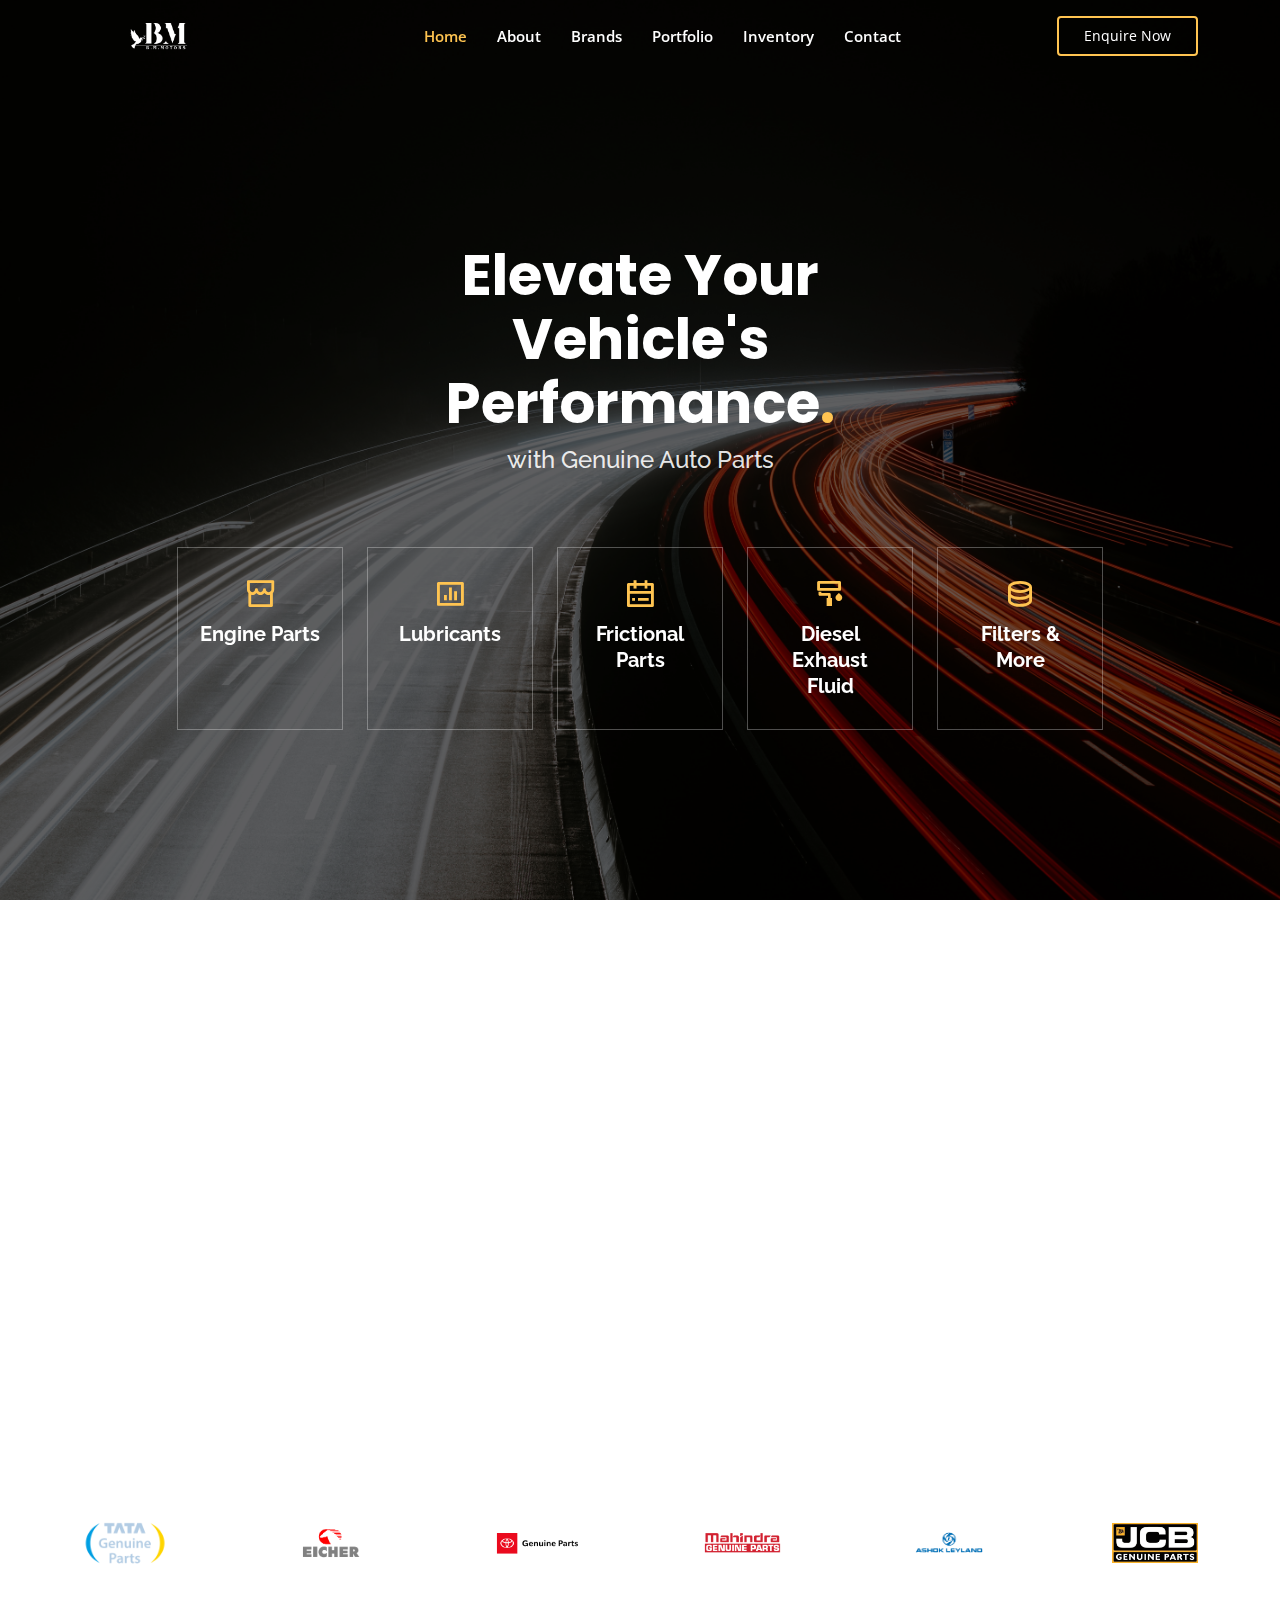
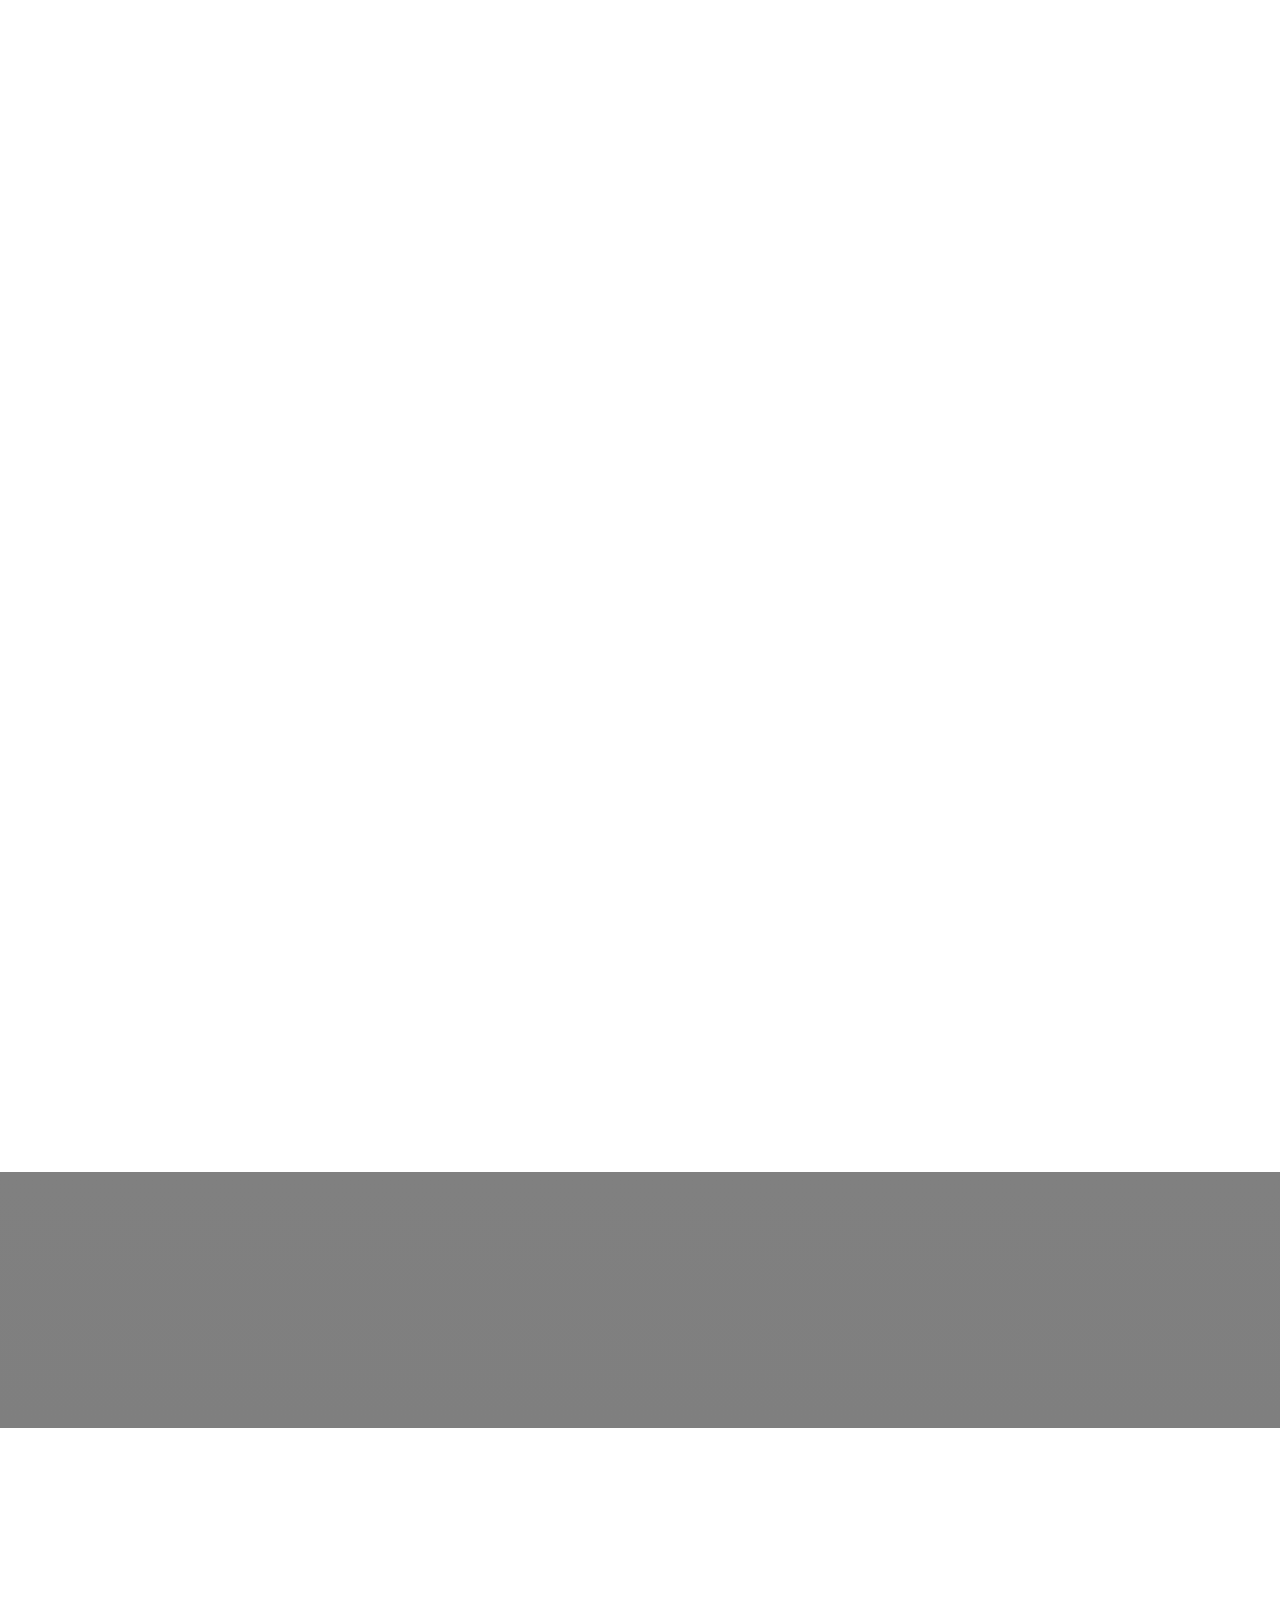
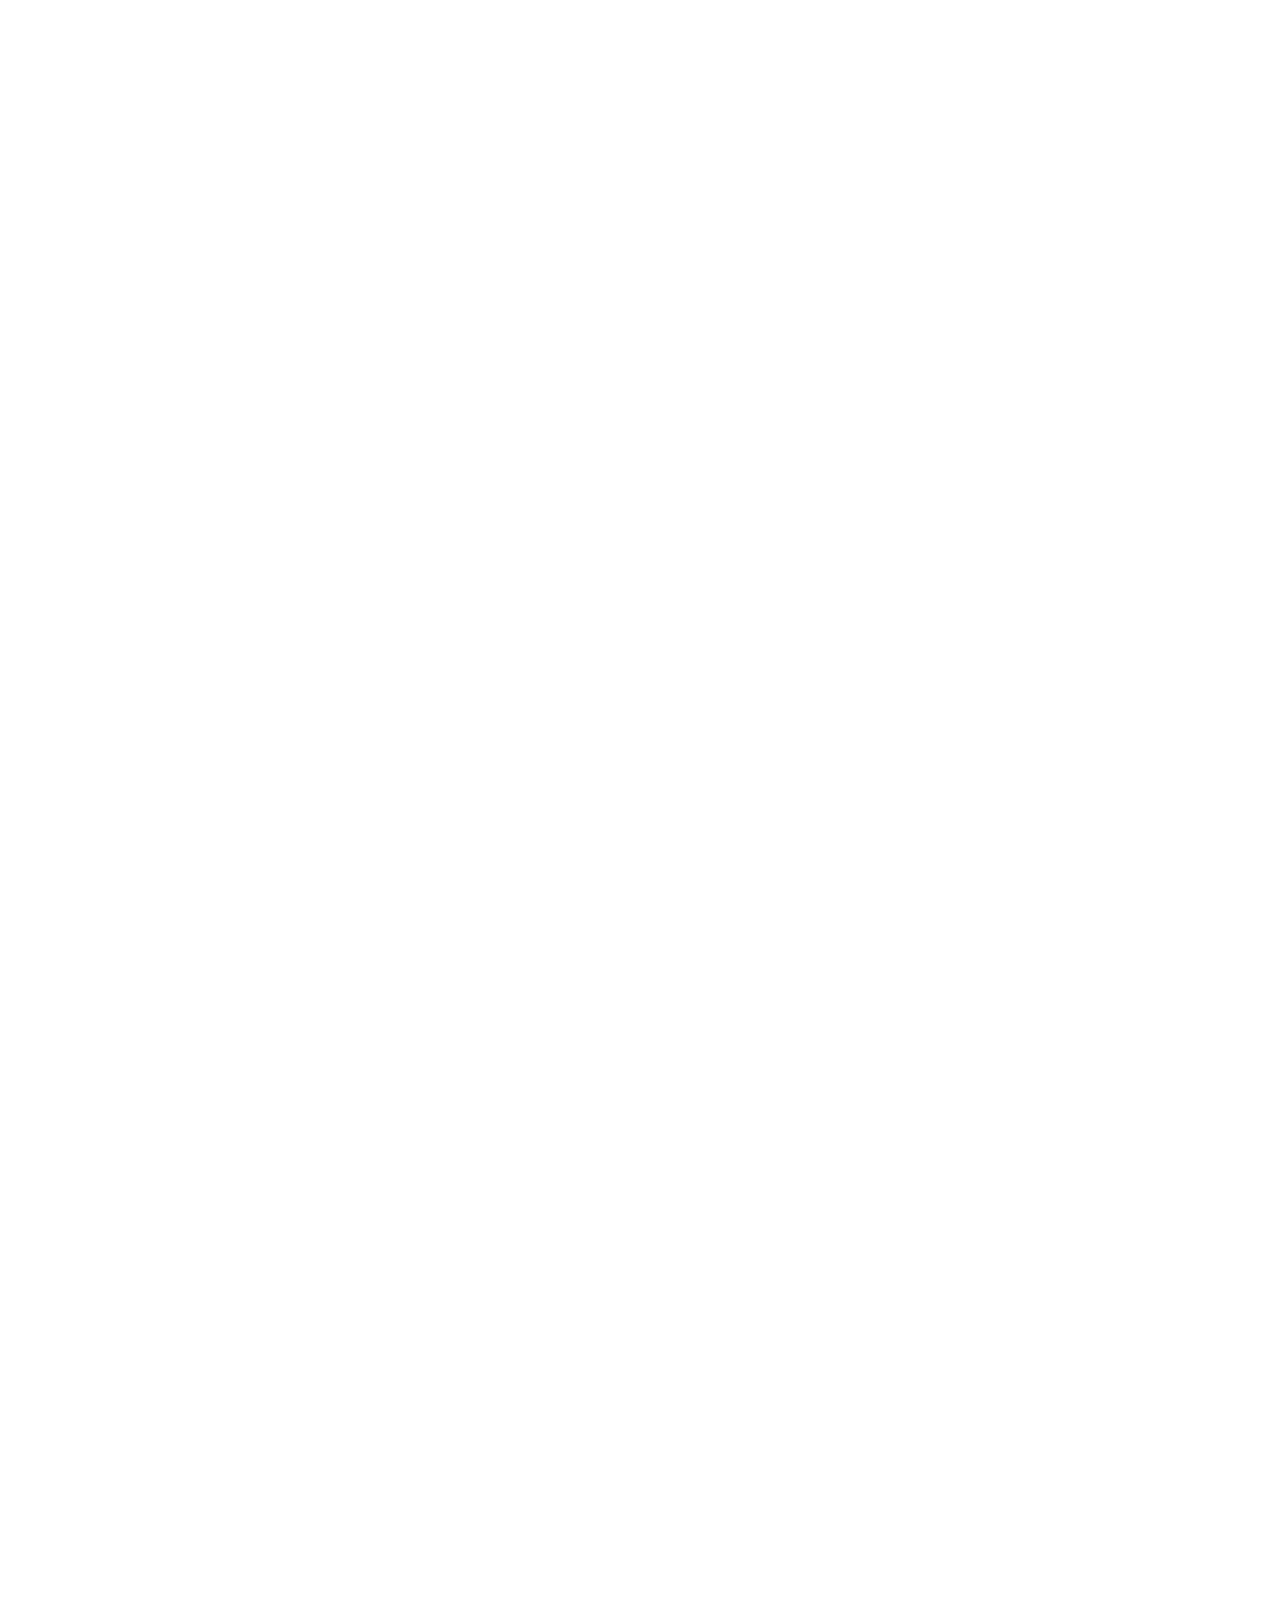
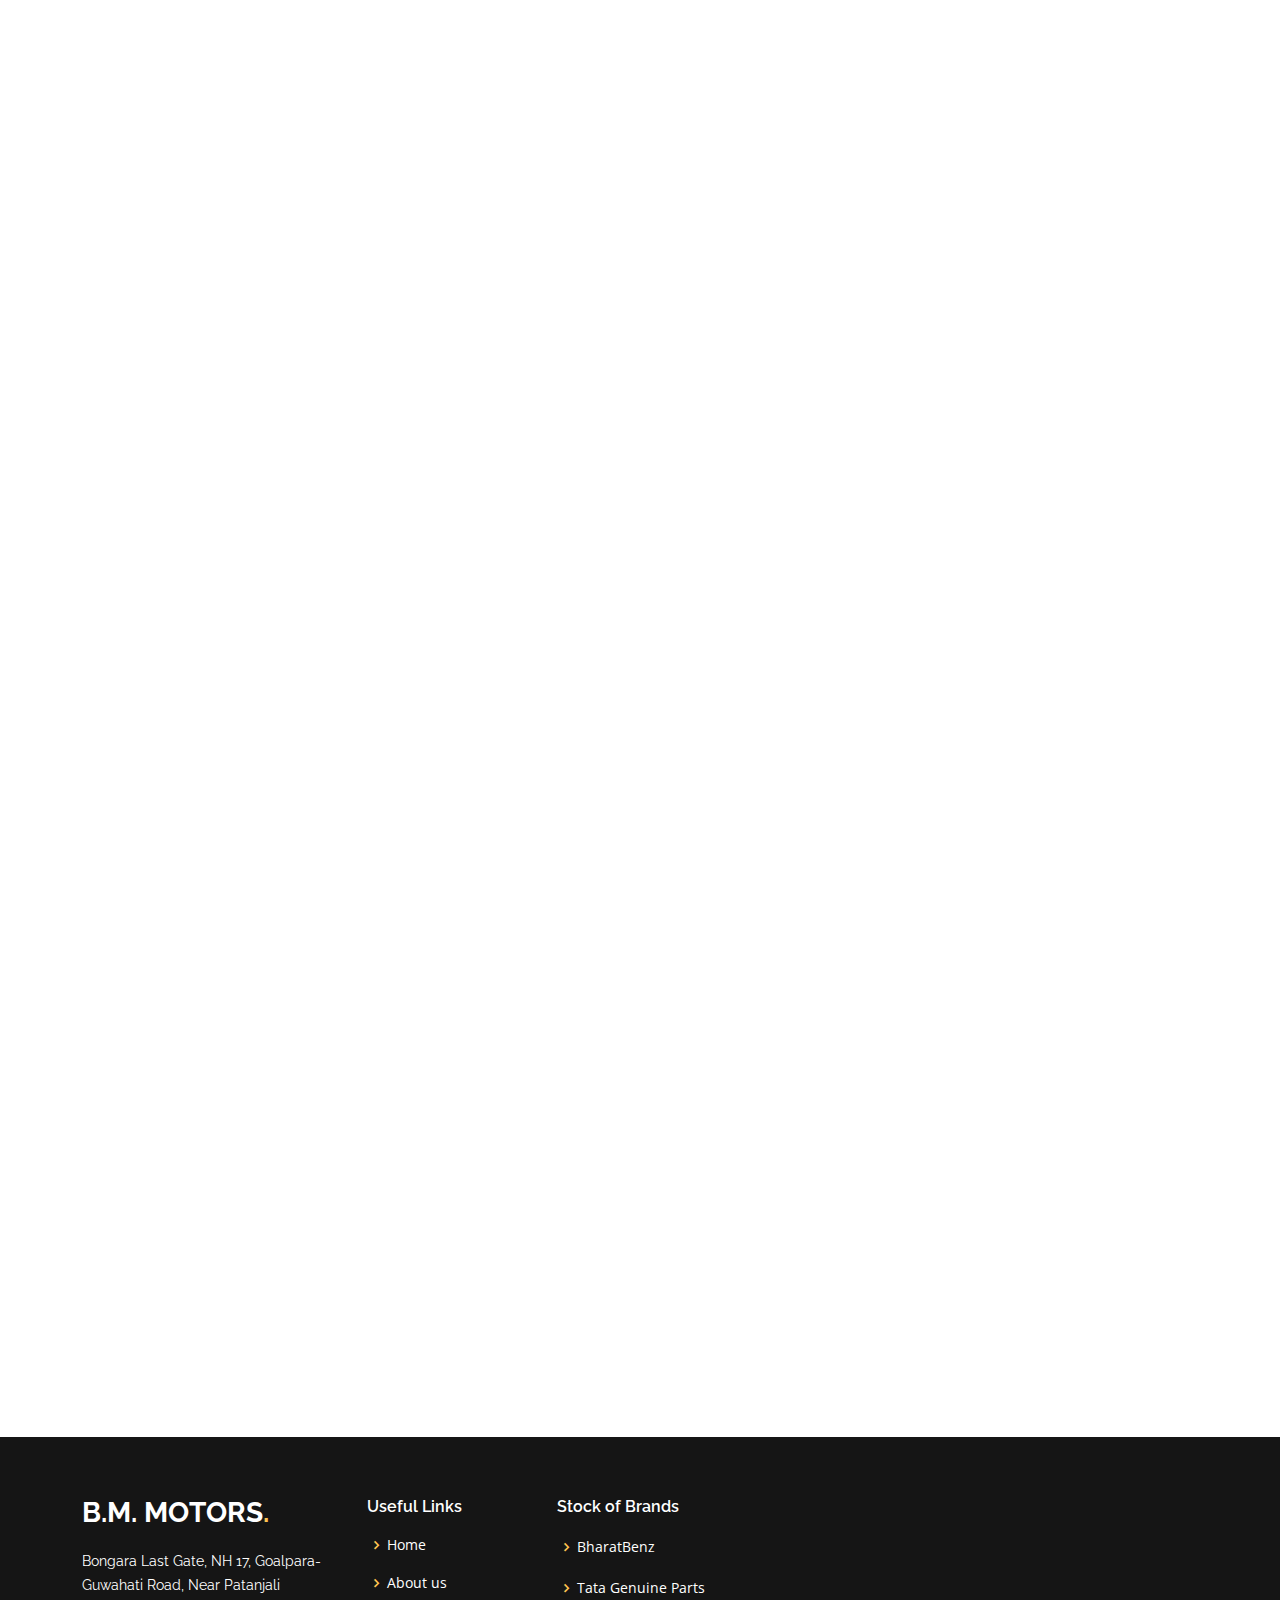
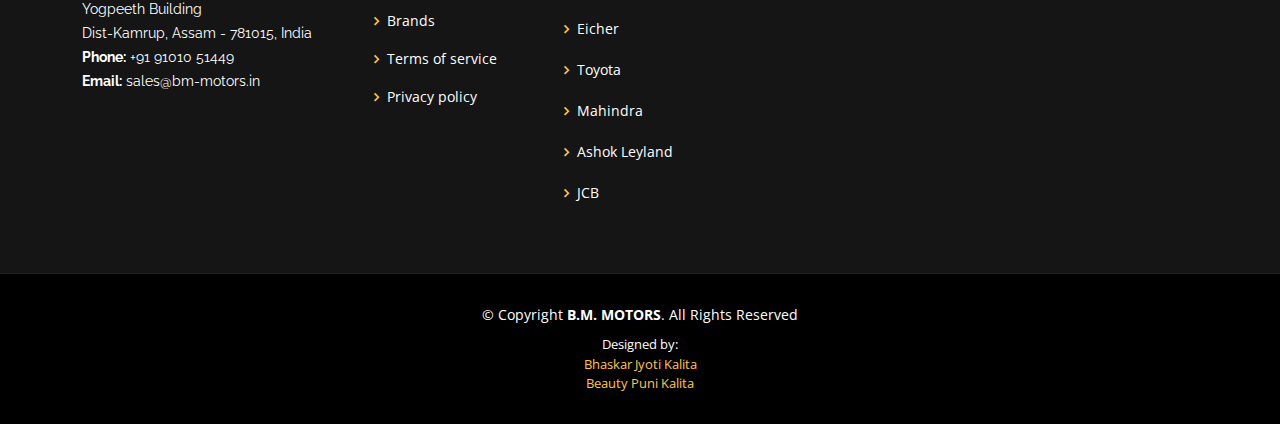
<file: index.html>
<!DOCTYPE html>
<html lang="en">

<head>
  <meta charset="utf-8">
  <meta content="width=device-width, initial-scale=1.0" name="viewport">

  <title>B.M. MOTORS</title>
  <meta content="All Genuine Parts for your vehicle's need" name="description">
  <meta content="auto parts,tata,mahindra,genuine parts" name="keywords">

  <!-- Favicons -->
  <link href="assets/img/favicon.png" rel="icon">
  <link href="assets/img/apple-touch-icon.png" rel="apple-touch-icon">

  <!-- Google Fonts -->
  <link href="https://fonts.googleapis.com/css?family=Open+Sans:300,300i,400,400i,600,600i,700,700i|Raleway:300,300i,400,400i,500,500i,600,600i,700,700i|Poppins:300,300i,400,400i,500,500i,600,600i,700,700i" rel="stylesheet">

  <!-- Vendor CSS Files -->
  <link href="assets/vendor/aos/aos.css" rel="stylesheet">
  <link href="assets/vendor/bootstrap/css/bootstrap.min.css" rel="stylesheet">
  <link href="assets/vendor/bootstrap-icons/bootstrap-icons.css" rel="stylesheet">
  <link href="assets/vendor/boxicons/css/boxicons.min.css" rel="stylesheet">
  <link href="assets/vendor/glightbox/css/glightbox.min.css" rel="stylesheet">
  <link href="assets/vendor/remixicon/remixicon.css" rel="stylesheet">
  <link href="assets/vendor/swiper/swiper-bundle.min.css" rel="stylesheet">

  <!-- Template Main CSS File -->
  <!-- <link href="assets/css/style.css" rel="stylesheet"> -->
  <link rel="stylesheet" href="https://unpkg.com/swiper/swiper-bundle.min.css">
  <link rel="stylesheet" href="assets/css/style.css">

</head>

<body>

  <!-- ======= Header ======= -->
  <header id="header" class="fixed-top ">
    <div class="container d-flex align-items-center justify-content-lg-between">

      <!--h1 class="logo me-auto me-lg-0"><a href="index.html">B.M. MOTORS<span>.</span></a></h1-->
      <!-- Uncomment below if you prefer to use an image logo -->
      <a href="index.html" class="logo me-auto me-lg-0"><img src="assets/img/logo.png" alt="" class="img-fluid"></a>

      <nav id="navbar" class="navbar order-last order-lg-0">
        <ul>
          <li><a class="nav-link scrollto active" href="#hero">Home</a></li>
          <li><a class="nav-link scrollto" href="#about">About</a></li>
          <li><a class="nav-link scrollto" href="#brands">Brands</a></li>
          <li><a class="nav-link scrollto " href="#portfolio">Portfolio</a></li>
          <li><a class="nav-link scrollto" href="https://bm-motors.in/inventory">Inventory</a></li>
          <!--li class="dropdown"><a href="#"><span>More</span> <i class="bi bi-chevron-down"></i></a>
            <ul>
              <li><a href="#">Place Order</a></li-->
              <!--li class="dropdown"><a href="#"><span>Place Order</span> <i class="bi bi-chevron-right"></i></a>
                <ul>
                  <li><a href="#">Tata Genuine Parts</a></li>
                  <li><a href="#">BharatBenz</a></li>
                  <li><a href="#">Deep Drop Down 3</a></li>
                  <li><a href="#">Deep Drop Down 4</a></li>
                  <li><a href="#">Deep Drop Down 5</a></li>
                </ul>
              </li>
              <li><a href="#">Drop Down 2</a></li>
              <li><a href="#">Drop Down 3</a></li>
              <li><a href="#">Drop Down 4</a></li>
            </ul>
          </li-->
          <li><a class="nav-link scrollto" href="#contact">Contact</a></li>
        </ul>
        <i class="bi bi-list mobile-nav-toggle"></i>
      </nav><!-- .navbar -->

      <a href="enquiry.html" class="get-started-btn scrollto">Enquire Now</a>

    </div>
  </header><!-- End Header -->

  

  <!-- ======= Hero Section ======= -->
  <section id="hero" class="d-flex align-items-center justify-content-center">
    <div class="container" data-aos="fade-up">

      <div class="row justify-content-center" data-aos="fade-up" data-aos-delay="150">
        <div class="col-xl-6 col-lg-8">
          <h1>Elevate Your Vehicle's Performance<span>.</span></h1>
          <h2>with Genuine Auto Parts</h2>
        </div>
      </div>

      <div class="row gy-4 mt-5 justify-content-center" data-aos="zoom-in" data-aos-delay="250">
        <div class="col-xl-2 col-md-4">
          <div class="icon-box">
            <i class="ri-store-line"></i>
            <h3><a href="enquiry.html">Engine Parts</a></h3>
          </div>
        </div>
        <div class="col-xl-2 col-md-4">
          <div class="icon-box">
            <i class="ri-bar-chart-box-line"></i>
            <h3><a href="enquiry.html">Lubricants</a></h3>
          </div>
        </div>
        <div class="col-xl-2 col-md-4">
          <div class="icon-box">
            <i class="ri-calendar-todo-line"></i>
            <h3><a href="enquiry.html">Frictional Parts</a></h3>
          </div>
        </div>
        <div class="col-xl-2 col-md-4">
          <div class="icon-box">
            <i class="ri-paint-brush-line"></i>
            <h3><a href="enquiry.html">Diesel Exhaust Fluid</a></h3>
          </div>
        </div>
        <div class="col-xl-2 col-md-4">
          <div class="icon-box">
            <i class="ri-database-2-line"></i>
            <h3><a href="enquiry.html">Filters & More</a></h3>
          </div>
        </div>
      </div>

    </div>
  </section><!-- End Hero -->

  <main id="main">

    <!-- ========= Pop Up =========-->

    

    <!-- ======= About Section ======= -->
    <section id="about" class="about">
      <div class="container" data-aos="fade-up">

        <div class="row">
          <div class="col-lg-6 order-1 order-lg-2" data-aos="fade-left" data-aos-delay="100">
            <img src="assets/img/about.jpg" class="img-fluid" alt="">
          </div>
          <div class="col-lg-6 pt-4 pt-lg-0 order-2 order-lg-1 content" data-aos="fade-right" data-aos-delay="100">
            <h3>Empowering Your Journey: Your Trusted Source for Genuine Parts and Lubricants.</h3>
            <p class="fst-italic">
              Welcome to B.M. MOTORS, where we're dedicated to enriching your driving journey through our comprehensive selection of genuine automotive parts and premium lubricants. At B.M. MOTORS, quality, authenticity, and customer satisfaction are at the core of everything we do. Whether you're a dedicated enthusiast or a daily commuter, count on us for:
            </p>
            <ul>
              <li><i class="ri-check-double-line"></i> Quality Guaranteed: We're dedicated to offering only genuine auto parts and premium lubricants.</li>
              <li><i class="ri-check-double-line"></i> Genuine Parts Selection: Choose from a variety of well-known and trusted genuine parts for optimal performance.</li>
              <li><i class="ri-check-double-line"></i> Customer-First: We put you first, providing tailored solutions and exceptional service for all your genuine automotive needs.</li>
            </ul>
            <p>
              Discover the genuine difference at B.M. MOTORS
            </p>
          </div>
        </div>

      </div>
    </section><!-- End About Section -->

    <!-- ======= Clients Section ======= -->
    <section id="clients" class="clients">
      <div class="container aos-init aos-animate" data-aos="zoom-in">
        <div class="clients-slider swiper-container">
          <div class="swiper-wrapper">
            <div class="swiper-slide">
              <img src="assets/img/clients/client-1.png" class="img-fluid client-img" alt="">
            </div>
            <div class="swiper-slide">
              <img src="assets/img/clients/client-2.gif" class="img-fluid client-img" alt="">
            </div>
            <div class="swiper-slide">
              <img src="assets/img/clients/client-3.png" class="img-fluid client-img" alt="">
            </div>
            <div class="swiper-slide">
              <img src="assets/img/clients/client-4.png" class="img-fluid client-img" alt="">
            </div>
            <div class="swiper-slide">
              <img src="assets/img/clients/client-5.png" class="img-fluid client-img" alt="">
            </div>
            <div class="swiper-slide">
              <img src="assets/img/clients/client-6.png" class="img-fluid client-img" alt="">
            </div>
            <div class="swiper-slide">
              <img src="assets/img/clients/client-7.png" class="img-fluid client-img" alt="">
            </div>
          </div>
          <div class="swiper-pagination"></div>
        </div>
      </div>
    </section>
    
    
<!-- ======= Promotion Section ======= -->

<style>
  /* Additional CSS to hide pagination and adjust slider behavior */
  .clients-slider {
    overflow: hidden; /* Ensure content does not overflow */
  }

  .swiper-pagination {
    display: none; /* Hide pagination bullets */
  }
</style>

<script>
  // Initialize Swiper
  var mySwiper = new Swiper('.clients-slider', {
    loop: true, // Enable continuous loop
    slidesPerView: 'auto', // Show as many slides as possible
    speed: 1000, // Slide transition speed (1 second)
    autoplay: {
      delay: 2000, // Autoplay delay between slides (2 seconds)
      disableOnInteraction: false, // Continue autoplay after user interaction
    },
  });
</script>

    
    <style>
      /* Add your existing styles here */
      .image {
        position: relative;
        height:auto; /* Set a fixed height for the image container */
        overflow: hidden;
      }
  
      .image img {
        width: 100%;
        height: 100%;
        object-fit: cover;
        object-position: center center;
      }
    </style>
  </head>
  
  <body>
  
    <section id="promotions" class="promotions">
      <div class="container" data-aos="fade-up">
  
        <div class="row">
          <div class="image col-lg-6" data-aos="fade-right">
            <img src="assets/img/features.jpg" alt="Special Promotions Image">
          </div>
          <div class="col-lg-6" data-aos="fade-left" data-aos-delay="100">
            <div class="icon-box mt-5 mt-lg-0" data-aos="zoom-in" data-aos-delay="150">
              <i class="bx bx-discount"></i>
              <h4>Special Discounts</h4>
              <p>Explore our limited-time offers and enjoy big savings on high-quality auto parts.</p>
            </div>
            <div class="icon-box mt-5" data-aos="zoom-in" data-aos-delay="150">
              <i class="bx bx-gift"></i>
              <h4>Exclusive Promotions</h4>
              <p>Unlock exclusive promotions and bundles designed to meet your auto needs.</p>
            </div>
            <div class="icon-box mt-5" data-aos="zoom-in" data-aos-delay="150">
              <i class="bx bx-medal"></i>
              <h4>Quality Assurance</h4>
              <p>Shop with confidence knowing that all our products come with top-notch quality.</p>
            </div>
            <div class="icon-box mt-5" data-aos="zoom-in" data-aos-delay="150">
              <i class="bx bx-fast-ship"></i>
              <h4>Fast Shipping</h4>
              <p>Enjoy swift and reliable delivery options for your auto parts orders.</p>
            </div>
          </div>
        </div>
  
      </div>
    </section>

    <!-- ======= Brands Section ======= -->
    <section id="brands" class="Brands">
      <div class="container" data-aos="fade-up">
        <div class="section-title">
          <h2>Brands</h2>
          <p>Check Out What Brands We Offer</p>
        </div>
    
        <section id="features" class="features">
          <div class="container" data-aos="fade-up">
            <div class="brands-grid">
              <div class="icon-box" data-aos="zoom-in" data-aos-delay="100">
                <div class="icon">
                  <img src="assets/img/clients/client-1.png" alt="Client 1" class="client-logo">
                </div>
              </div>
    
              <div class="icon-box" data-aos="zoom-in" data-aos-delay="200">
                <div class="icon">
                  <img src="assets/img/clients/client-2.gif" alt="Client 2" class="client-logo">
                </div>
              </div>
    
              <div class="icon-box" data-aos="zoom-in" data-aos-delay="300">
                <div class="icon">
                  <img src="assets/img/clients/client-3.png" alt="Client 3" class="client-logo">
                </div>
              </div>
    
              <div class="icon-box" data-aos="zoom-in" data-aos-delay="400">
                <div class="icon">
                  <img src="assets/img/clients/client-4.png" alt="Client 4" class="client-logo">
                </div>
              </div>
    
              <div class="icon-box" data-aos="zoom-in" data-aos-delay="500">
                <div class="icon">
                  <img src="assets/img/clients/client-5.png" alt="Client 5" class="client-logo">
                </div>
              </div>
    
              <div class="icon-box" data-aos="zoom-in" data-aos-delay="600">
                <div class="icon">
                  <img src="assets/img/clients/client-6.png" alt="Client 6" class="client-logo">
                </div>
              </div>

              <div class="icon-box" data-aos="zoom-in" data-aos-delay="200">
                <div class="icon">
                  <img src="assets/img/clients/client-7.png" alt="Client 2" class="client-logo">
                </div>
              </div>

            </div>
          </div>
        </section>
    
        <style>
          /* CSS for larger logo size and centering */
          .client-logo {
            max-width: 120px; /* Adjust the maximum width as needed */
            height: auto;
            display: block;
            margin: 0 auto; /* Center the image horizontally */
          }
    
          /* Grid layout for the brands */
          .brands-grid {
            display: grid;
            grid-template-columns: repeat(auto-fit, minmax(120px, 1fr));
            gap: 20px; /* Adjust spacing between items */
            justify-items: center; /* Center items horizontally */
            align-items: center; /* Center items vertically */
          }
    
          @media (max-width: 768px) {
            .brands-grid {
              gap: 15px; /* Adjust spacing for smaller screens */
            }
          }
    
          @media (max-width: 480px) {
            .brands-grid {
              gap: 10px; /* Adjust spacing for extra small screens */
            }
          }
        </style>
      </div>
    </section>
    
    
    <!-- End Parts Section -->

    <!-- ======= Cta Section ======= -->
    <section id="cta" class="cta">
      <div class="container" data-aos="zoom-in">

        <div class="text-center">
          <h3>Call Us</h3>
          <p>Join us on a journey to unlock your full potential!</p>
          <a class="cta-btn" href="tel:+919101051449">Call Us</a>
        </div>

      </div>
    </section><!-- End Cta Section -->

    <!-- ======= Portfolio Section ======= -->
    <section id="portfolio" class="portfolio">
      <div class="container" data-aos="fade-up">

        <div class="section-title">
          <h2>Portfolio</h2>
          <p>Check our Portfolio</p>
        </div>

        <div class="row" data-aos="fade-up" data-aos-delay="100">
          <div class="col-lg-12 d-flex justify-content-center">
            <ul id="portfolio-flters">
              <li data-filter="*" class="filter-active">All</li>
              <li data-filter=".filter-app">1</li>
              <li data-filter=".filter-card">2</li>
              <li data-filter=".filter-web">3</li>
            </ul>
          </div>
        </div>

        <div class="row portfolio-container" data-aos="fade-up" data-aos-delay="200">

          <div class="col-lg-4 col-md-6 portfolio-item filter-app">
            <div class="portfolio-wrap">
              <img src="assets/img/portfolio/portfolio-1.jpg" class="img-fluid" alt="">
              <div class="portfolio-info">
                <h4>Frictional Parts</h4>
                <!--p>1</p-->
                <div class="portfolio-links">
                  <a href="assets/img/portfolio/portfolio-1.jpg" data-gallery="portfolioGallery" class="portfolio-lightbox" title="Friction Parts"><i class="bx bx-plus"></i></a>
                  <a href="enquiry.html" title="More Details"><i class="bx bx-link"></i></a>
                </div>
              </div>
            </div>
          </div>

          <div class="col-lg-4 col-md-6 portfolio-item filter-web">
            <div class="portfolio-wrap">
              <img src="assets/img/portfolio/portfolio-2.jpg" class="img-fluid" alt="">
              <div class="portfolio-info">
                <h4>Engine Parts</h4>
                <div class="portfolio-links">
                  <a href="assets/img/portfolio/portfolio-2.jpg" data-gallery="portfolioGallery" class="portfolio-lightbox" title="Engine Parts"><i class="bx bx-plus"></i></a>
                  <a href="enquiry.html" title="More Details"><i class="bx bx-link"></i></a>
                </div>
              </div>
            </div>
          </div>

          <div class="col-lg-4 col-md-6 portfolio-item filter-app">
            <div class="portfolio-wrap">
              <img src="assets/img/portfolio/portfolio-3.jpg" class="img-fluid" alt="">
              <div class="portfolio-info">
                <h4>Transmission Parts</h4>
                <div class="portfolio-links">
                  <a href="assets/img/portfolio/portfolio-3.jpg" data-gallery="portfolioGallery" class="portfolio-lightbox" title="Transmission Parts"><i class="bx bx-plus"></i></a>
                  <a href="enquiry.html" title="More Details"><i class="bx bx-link"></i></a>
                </div>
              </div>
            </div>
          </div>

          <div class="col-lg-4 col-md-6 portfolio-item filter-card">
            <div class="portfolio-wrap">
              <img src="assets/img/portfolio/portfolio-4.jpg" class="img-fluid" alt="">
              <div class="portfolio-info">
                <h4>Bearings</h4>
                <div class="portfolio-links">
                  <a href="assets/img/portfolio/portfolio-4.jpg" data-gallery="portfolioGallery" class="portfolio-lightbox" title="Bearings"><i class="bx bx-plus"></i></a>
                  <a href="enquiry.html" title="More Details"><i class="bx bx-link"></i></a>
                </div>
              </div>
            </div>
          </div>

          <div class="col-lg-4 col-md-6 portfolio-item filter-web">
            <div class="portfolio-wrap">
              <img src="assets/img/portfolio/portfolio-5.jpg" class="img-fluid" alt="">
              <div class="portfolio-info">
                <h4>Lubricants</h4>
                <div class="portfolio-links">
                  <a href="assets/img/portfolio/portfolio-5.jpg" data-gallery="portfolioGallery" class="portfolio-lightbox" title="Lubricants"><i class="bx bx-plus"></i></a>
                  <a href="enquiry.html" title="More Details"><i class="bx bx-link"></i></a>
                </div>
              </div>
            </div>
          </div>

          <div class="col-lg-4 col-md-6 portfolio-item filter-app">
            <div class="portfolio-wrap">
              <img src="assets/img/portfolio/portfolio-6.jpg" class="img-fluid" alt="">
              <div class="portfolio-info">
                <h4>Filters</h4>
                <div class="portfolio-links">
                  <a href="assets/img/portfolio/portfolio-6.jpg" data-gallery="portfolioGallery" class="portfolio-lightbox" title="Filters"><i class="bx bx-plus"></i></a>
                  <a href="enquiry.html" title="More Details"><i class="bx bx-link"></i></a>
                </div>
              </div>
            </div>
          </div>

          <div class="col-lg-4 col-md-6 portfolio-item filter-card">
            <div class="portfolio-wrap">
              <img src="assets/img/portfolio/portfolio-7.jpg" class="img-fluid" alt="">
              <div class="portfolio-info">
                <h4>Body Parts & Rubber Parts</h4>
                <div class="portfolio-links">
                  <a href="assets/img/portfolio/portfolio-7.jpg" data-gallery="portfolioGallery" class="portfolio-lightbox" title="Body Parts & Rubber Parts"><i class="bx bx-plus"></i></a>
                  <a href="enquiry.html" title="More Details"><i class="bx bx-link"></i></a>
                </div>
              </div>
            </div>
          </div>

          <div class="col-lg-4 col-md-6 portfolio-item filter-card">
            <div class="portfolio-wrap">
              <img src="assets/img/portfolio/portfolio-8.jpg" class="img-fluid" alt="">
              <div class="portfolio-info">
                <h4>Diesel Exhaust Fluid</h4>
                <p>D.E.F.</p>
                <div class="portfolio-links">
                  <a href="assets/img/portfolio/portfolio-8.jpg" data-gallery="portfolioGallery" class="portfolio-lightbox" title="Diesel Exhaust Fluid"><i class="bx bx-plus"></i></a>
                  <a href="enquiry.html" title="More Details"><i class="bx bx-link"></i></a>
                </div>
              </div>
            </div>
          </div>

          <div class="col-lg-4 col-md-6 portfolio-item filter-web">
            <div class="portfolio-wrap">
              <img src="assets/img/portfolio/portfolio-9.jpg" class="img-fluid" alt="">
              <div class="portfolio-info">
                <h4>Accessories</h4>
                <div class="portfolio-links">
                  <a href="assets/img/portfolio/portfolio-9.jpg" data-gallery="portfolioGallery" class="portfolio-lightbox" title="Accessories"><i class="bx bx-plus"></i></a>
                  <a href="enquiry.html" title="More Details"><i class="bx bx-link"></i></a>
                </div>
              </div>
            </div>
          </div>

        </div>

      </div>
    </section><!-- End Portfolio Section -->

    <!-- ======= Counts Section ======= -->
    <section id="counts" class="counts">
      <div class="container" data-aos="fade-up">
    
        <div class="row no-gutters">
          <div class="col-xl-5 d-flex align-items-stretch justify-content-center justify-content-lg-start" data-aos="fade-right" data-aos-delay="100">
            <!-- Replace this with an image of auto parts or a related image -->
            <img src="assets/img/auto-parts.jpg" alt="Auto Parts" class="auto-parts-image">
          </div>
          <div class="col-xl-7 ps-4 ps-lg-5 pe-4 pe-lg-1 d-flex align-items-stretch" data-aos="fade-left" data-aos-delay="100">
            <div class="content d-flex flex-column justify-content-center">
              <h3>Quality Auto Parts for Your Vehicle</h3>
              <p>
                Find the best auto parts to keep your vehicle running smoothly.
              </p>
              <div class="row">
                <div class="col-md-6 d-md-flex align-items-md-stretch">
                  <div class="count-box">
                    <i class="bi bi-gear"></i>
                    <span data-purecounter-start="0" data-purecounter-end="9000" data-purecounter-duration="2" class="purecounter" style="display: inline-block;">100</span><span style="display: inline-block; font-weight: bold; font-size: inherit; margin-left: -1px;">+</span>
                    <p><strong>Auto Parts</strong> to choose from, ensuring the best fit for your vehicle.</p>
                  </div>
                </div>
    
                <div class="col-md-6 d-md-flex align-items-md-stretch">
                  <div class="count-box">
                    <i class="bi bi-check2-all"></i>
                    <span data-purecounter-start="0" data-purecounter-end="100" data-purecounter-duration="2" class="purecounter" style="display: inline-block;">100</span><span style="display: inline-block; font-weight: bold; font-size: inherit; margin-left: -2px;">%</span> 
                    <p><strong>Customer Satisfaction</strong> with our high-quality auto parts and service.</p>
                  </div>
                </div>
    
                <div class="col-md-6 d-md-flex align-items-md-stretch">
                  <div class="count-box">
                    <i class="bi bi-wrench"></i>
                    <span data-purecounter-start="0" data-purecounter-end="25" data-purecounter-duration="4" class="purecounter"></span>
                    <p><strong>Years of Experience</strong> in providing auto parts for all vehicle makes and models.</p>
                  </div>
                </div>
    
                <div class="col-md-6 d-md-flex align-items-md-stretch">
                  <div class="count-box">
                    <i class="bi bi-shield"></i>
                    <span data-purecounter-start="0" data-purecounter-end="100" data-purecounter-duration="2" class="purecounter" style="display: inline-block;">100</span><span style="display: inline-block; font-weight: bold; font-size: inherit; margin-left: -2px;">%</span>
                    <p><strong>Genuine Parts</strong> to ensure your vehicle's safety and performance.</p>
                  </div>
                </div>
              </div>
            </div><!-- End .content-->
          </div>
        </div>
    
      </div>
    </section><!-- End Counts Section -->

    <!-- ======= Testimonials Section ======= -->
    <!--section id="offers" class="offers">
      <div class="container" data-aos="zoom-in">
    
        <div class="offers-slider swiper" style='background-image: url("assets/img/testimonials-bg.jpg");'>
          <div class="swiper-wrapper">   
            <div class="swiper-slide">
              <div class="offer-item">
                <img src="assets/img/offers/offer-1.jpg" class="offer-img" alt="">
                <h3>Special Discount</h3>
                <p>Get up to 30% off on selected items. Limited time offer!</p>
                <a href="#" class="btn btn-primary">View Offer</a>
              </div>
            </div>
    
            <div class="swiper-slide">
              <div class="offer-item">
                <img src="assets/img/offers/offer-2.jpg" class="offer-img" alt="">
                <h3>New Arrivals</h3>
                <p>Discover our latest collection of fashion and accessories.</p>
                <a href="#" class="btn btn-primary">View Offer</a>
              </div>
            </div>
    
            <div class="swiper-slide">
              <div class="offer-item">
                <img src="assets/img/offers/offer-3.jpg" class="offer-img" alt="">
                <h3>Weekend Special</h3>
                <p>Enjoy the weekend with exclusive offers and promotions.</p>
                <a href="#" class="btn btn-primary">View Offer</a>
              </div>
            </div>
    
            <div class="swiper-slide">
              <div class="offer-item">
                <img src="assets/img/offers/offer-4.jpg" class="offer-img" alt="">
                <h3>Clearance Sale</h3>
                <p>Huge discounts on clearance items. Grab your favorites now!</p>
                <a href="#" class="btn btn-primary">View Offer</a>
              </div>
            </div>
    
            <div class="swiper-slide">
              <div class="offer-item">
                <img src="assets/img/offers/offer-5.jpg" class="offer-img" alt="">
                <h3>Summer Collection</h3>
                <p>Stay cool and stylish this summer with our latest collection.</p>
                <a href="#" class="btn btn-primary">View Offer</a>
              </div>
            </div>
          </div>
          <div class="swiper-pagination"></div>
        </div>
        
      </div>
    </section-->
    <!-- End Testimonials Section -->

    <!-- ======= Team Section ======= >
    <section id="team" class="team">
      <div class="container" data-aos="fade-up">

        <div class="section-title">
          <h2>Team</h2>
          <p>Check our Team</p>
        </div>

        <div class="row">

          <div class="col-lg-3 col-md-6 d-flex align-items-stretch">
            <div class="member" data-aos="fade-up" data-aos-delay="100">
              <div class="member-img">
                <img src="assets/img/team/team-1.jpg" class="img-fluid" alt="">
                <div class="social">
                  <a href=""><i class="bi bi-twitter"></i></a>
                  <a href=""><i class="bi bi-facebook"></i></a>
                  <a href=""><i class="bi bi-instagram"></i></a>
                  <a href=""><i class="bi bi-linkedin"></i></a>
                </div>
              </div>
              <div class="member-info">
                <h4>Walter White</h4>
                <span>Chief Executive Officer</span>
              </div>
            </div>
          </div>

          <div class="col-lg-3 col-md-6 d-flex align-items-stretch">
            <div class="member" data-aos="fade-up" data-aos-delay="200">
              <div class="member-img">
                <img src="assets/img/team/team-2.jpg" class="img-fluid" alt="">
                <div class="social">
                  <a href=""><i class="bi bi-twitter"></i></a>
                  <a href=""><i class="bi bi-facebook"></i></a>
                  <a href=""><i class="bi bi-instagram"></i></a>
                  <a href=""><i class="bi bi-linkedin"></i></a>
                </div>
              </div>
              <div class="member-info">
                <h4>Sarah Jhonson</h4>
                <span>Product Manager</span>
              </div>
            </div>
          </div>

          <div class="col-lg-3 col-md-6 d-flex align-items-stretch">
            <div class="member" data-aos="fade-up" data-aos-delay="300">
              <div class="member-img">
                <img src="assets/img/team/team-3.jpg" class="img-fluid" alt="">
                <div class="social">
                  <a href=""><i class="bi bi-twitter"></i></a>
                  <a href=""><i class="bi bi-facebook"></i></a>
                  <a href=""><i class="bi bi-instagram"></i></a>
                  <a href=""><i class="bi bi-linkedin"></i></a>
                </div>
              </div>
              <div class="member-info">
                <h4>William Anderson</h4>
                <span>CTO</span>
              </div>
            </div>
          </div>

          <div class="col-lg-3 col-md-6 d-flex align-items-stretch">
            <div class="member" data-aos="fade-up" data-aos-delay="400">
              <div class="member-img">
                <img src="assets/img/team/team-4.jpg" class="img-fluid" alt="">
                <div class="social">
                  <a href=""><i class="bi bi-twitter"></i></a>
                  <a href=""><i class="bi bi-facebook"></i></a>
                  <a href=""><i class="bi bi-instagram"></i></a>
                  <a href=""><i class="bi bi-linkedin"></i></a>
                </div>
              </div>
              <div class="member-info">
                <h4>Amanda Jepson</h4>
                <span>Accountant</span>
              </div>
            </div>
          </div>

        </div>

      </div>
    </section-->

    <!-- ======= Contact Section ======= -->
    <section id="contact" class="contact">
      <div class="container" data-aos="fade-up">

        <div class="section-title">
          <h2>Contact</h2>
          <p>Contact Us</p>
        </div>

        <div>
          <iframe style="border:0; width: 100%; height: 270px;" src="https://www.google.com/maps/embed?pb=!1m18!1m12!1m3!1d1791.6517892819286!2d91.56008063133248!3d26.0890071320277!2m3!1f0!2f0!3f0!3m2!1i1024!2i768!4f13.1!3m3!1m2!1s0x375a41a1a8c01595%3A0xa123fcb1b5046da1!2sB.M.%20Motors%20-%20Buy%20Tata%20Genuine%20Parts%2C%20BharatBenz%20Genuine%20Parts%2C%20Mahindra%2C%20Ashok%20Leyland%2C%20Eicher%20%26%20Toyota%20Genuine%20Parts!5e0!3m2!1sen!2sin!4v1697438132872!5m2!1sen!2sin" width="600" height="450" style="border:0;" allowfullscreen="" loading="lazy" referrerpolicy="no-referrer-when-downgrade"></iframe>
        </div>

        <div class="row mt-5">

          <div class="col-lg-4">
            <div class="info">
              <div class="address">
                <i class="bi bi-geo-alt"></i>
                <h4>Location:</h4>
                <p>
                  Bongara Last Gate, NH 17, Goalpara-Guwahati Road,
                  Near Patanjali Yogpeeth Building<br>
                  Dist-Kamrup, Assam - 781015, India
                </p>
              </div>

              <div class="email">
                <i class="bi bi-envelope"></i>
                <h4>Email:</h4>
                <p>sales@bm-motors.in</p>
              </div>

              <div class="phone">
                <i class="bi bi-phone"></i>
                <h4>Call:</h4>
                <p>+91 91010 51449</p>
              </div>

            </div>

          </div>

          <div class="col-lg-8 mt-5 mt-lg-0">

            <form>
              <iframe frameborder="0" style="height:770px;width:99%;border:none;" src='https://forms.zohopublic.in/bmmotors/form/ContactUs/formperma/Dz96cYEcim8qTBz24MAQOv_9mvgSD7uyJVK-2skJo-E'></iframe>
            </form>

          </div>

        </div>

      </div>
    </section><!-- End Contact Section -->

  </main><!-- End #main -->

  <!-- ======= Footer ======= -->
  <footer id="footer">
    <div class="footer-top">
      <div class="container">
        <div class="row">

          <div class="col-lg-3 col-md-6">
            <div class="footer-info">
              <h3>B.M. MOTORS<span>.</span></h3>
              <p>
                Bongara Last Gate, NH 17, Goalpara-Guwahati Road,
                Near Patanjali Yogpeeth Building<br>
                Dist-Kamrup, Assam - 781015, India<br>
                <strong>Phone:</strong> +91 91010 51449<br>
                <strong>Email:</strong> sales@bm-motors.in<br>
              </p>
            </div>
          </div>

          <div class="col-lg-2 col-md-6 footer-links">
            <h4>Useful Links</h4>
            <ul>
              <li><i class="bx bx-chevron-right"></i> <a href="#hero">Home</a></li>
              <li><i class="bx bx-chevron-right"></i> <a href="#about">About us</a></li>
              <li><i class="bx bx-chevron-right"></i> <a href="#brands">Brands</a></li>
              <li><i class="bx bx-chevron-right"></i> <a href="#">Terms of service</a></li>
              <li><i class="bx bx-chevron-right"></i> <a href="#">Privacy policy</a></li>
            </ul>
          </div>

          <div class="col-lg-3 col-md-6 footer-links">
            <h4>Stock of Brands</h4>
            <ul>
              <li><i class="bx bx-chevron-right"></i>BharatBenz</a></li>
              <li><i class="bx bx-chevron-right"></i>Tata Genuine Parts</a></li>
              <li><i class="bx bx-chevron-right"></i>Eicher</a></li>
              <li><i class="bx bx-chevron-right"></i>Toyota</a></li>
              <li><i class="bx bx-chevron-right"></i>Mahindra</a></li>
              <li><i class="bx bx-chevron-right"></i>Ashok Leyland</a></li>
              <li><i class="bx bx-chevron-right"></i>JCB</a></li>
            </ul>
          </div>
        </div>        
        </div>
      </div>
    </div>

    <div class="container">
      <div class="copyright">
        &copy; Copyright <strong><span>B.M. MOTORS</span></strong>. All Rights Reserved
      </div>
      <div class="credits">
        Designed by:<br> <a href="#">Bhaskar Jyoti Kalita<br>
          Beauty Puni Kalita
        </a>
      </div>
    </div>
  </footer><!-- End Footer -->

  <div id="preloader"></div>
  <a href="#" class="back-to-top d-flex align-items-center justify-content-center"><i class="bi bi-arrow-up-short"></i></a>

  <!-- Vendor JS Files -->
  <script src="assets/vendor/purecounter/purecounter_vanilla.js"></script>
  <script src="assets/vendor/aos/aos.js"></script>
  <script src="assets/vendor/bootstrap/js/bootstrap.bundle.min.js"></script>
  <script src="assets/vendor/glightbox/js/glightbox.min.js"></script>
  <script src="assets/vendor/isotope-layout/isotope.pkgd.min.js"></script>
  <script src="assets/vendor/swiper/swiper-bundle.min.js"></script>
  <script src="assets/vendor/php-email-form/validate.js"></script>

  <!-- Template Main JS File -->
  <script src="assets/js/main.js"></script>

</body>

</html>
</file>
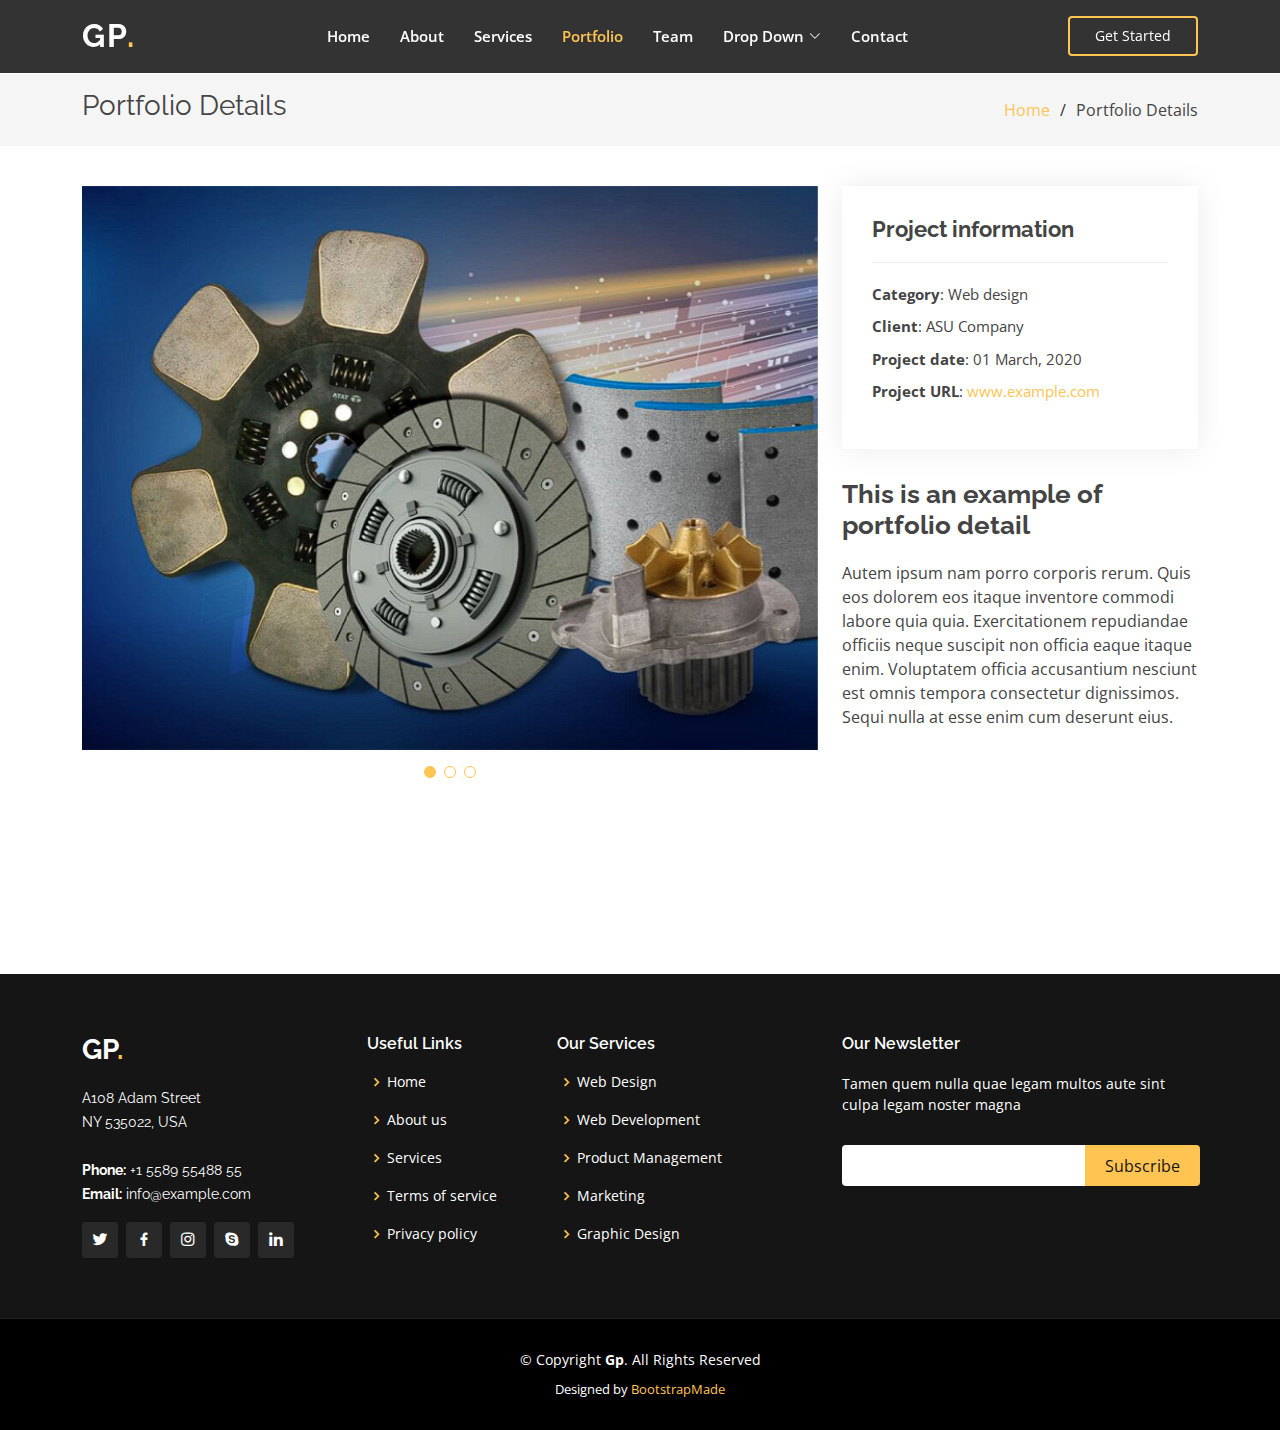
<file: portfolio-details.html>
<!DOCTYPE html>
<html lang="en">

<head>
  <meta charset="utf-8">
  <meta content="width=device-width, initial-scale=1.0" name="viewport">

  <title>Portfolio Details - Gp Bootstrap Template</title>
  <meta content="" name="description">
  <meta content="" name="keywords">

  <!-- Favicons -->
  <link href="assets/img/favicon.png" rel="icon">
  <link href="assets/img/apple-touch-icon.png" rel="apple-touch-icon">

  <!-- Google Fonts -->
  <link href="https://fonts.googleapis.com/css?family=Open+Sans:300,300i,400,400i,600,600i,700,700i|Raleway:300,300i,400,400i,500,500i,600,600i,700,700i|Poppins:300,300i,400,400i,500,500i,600,600i,700,700i" rel="stylesheet">

  <!-- Vendor CSS Files -->
  <link href="assets/vendor/aos/aos.css" rel="stylesheet">
  <link href="assets/vendor/bootstrap/css/bootstrap.min.css" rel="stylesheet">
  <link href="assets/vendor/bootstrap-icons/bootstrap-icons.css" rel="stylesheet">
  <link href="assets/vendor/boxicons/css/boxicons.min.css" rel="stylesheet">
  <link href="assets/vendor/glightbox/css/glightbox.min.css" rel="stylesheet">
  <link href="assets/vendor/remixicon/remixicon.css" rel="stylesheet">
  <link href="assets/vendor/swiper/swiper-bundle.min.css" rel="stylesheet">

  <!-- Template Main CSS File -->
  <link href="assets/css/style.css" rel="stylesheet">

  <!-- =======================================================
  * Template Name: Gp
  * Updated: Sep 18 2023 with Bootstrap v5.3.2
  * Template URL: https://bootstrapmade.com/gp-free-multipurpose-html-bootstrap-template/
  * Author: BootstrapMade.com
  * License: https://bootstrapmade.com/license/
  ======================================================== -->
</head>

<body>

  <!-- ======= Header ======= -->
  <header id="header" class="fixed-top header-inner-pages">
    <div class="container d-flex align-items-center justify-content-lg-between">

      <h1 class="logo me-auto me-lg-0"><a href="index.html">Gp<span>.</span></a></h1>
      <!-- Uncomment below if you prefer to use an image logo -->
      <!-- <a href="index.html" class="logo me-auto me-lg-0"><img src="assets/img/logo.png" alt="" class="img-fluid"></a>-->

      <nav id="navbar" class="navbar order-last order-lg-0">
        <ul>
          <li><a class="nav-link scrollto " href="#hero">Home</a></li>
          <li><a class="nav-link scrollto" href="#about">About</a></li>
          <li><a class="nav-link scrollto" href="#services">Services</a></li>
          <li><a class="nav-link scrollto active" href="#portfolio">Portfolio</a></li>
          <li><a class="nav-link scrollto" href="#team">Team</a></li>
          <li class="dropdown"><a href="#"><span>Drop Down</span> <i class="bi bi-chevron-down"></i></a>
            <ul>
              <li><a href="#">Drop Down 1</a></li>
              <li class="dropdown"><a href="#"><span>Deep Drop Down</span> <i class="bi bi-chevron-right"></i></a>
                <ul>
                  <li><a href="#">Deep Drop Down 1</a></li>
                  <li><a href="#">Deep Drop Down 2</a></li>
                  <li><a href="#">Deep Drop Down 3</a></li>
                  <li><a href="#">Deep Drop Down 4</a></li>
                  <li><a href="#">Deep Drop Down 5</a></li>
                </ul>
              </li>
              <li><a href="#">Drop Down 2</a></li>
              <li><a href="#">Drop Down 3</a></li>
              <li><a href="#">Drop Down 4</a></li>
            </ul>
          </li>
          <li><a class="nav-link scrollto" href="#contact">Contact</a></li>
        </ul>
        <i class="bi bi-list mobile-nav-toggle"></i>
      </nav><!-- .navbar -->

      <a href="#about" class="get-started-btn scrollto">Get Started</a>

    </div>
  </header><!-- End Header -->

  <main id="main">

    <!-- ======= Breadcrumbs ======= -->
    <section id="breadcrumbs" class="breadcrumbs">
      <div class="container">

        <div class="d-flex justify-content-between align-items-center">
          <h2>Portfolio Details</h2>
          <ol>
            <li><a href="index.html">Home</a></li>
            <li>Portfolio Details</li>
          </ol>
        </div>

      </div>
    </section><!-- End Breadcrumbs -->

    <!-- ======= Portfolio Details Section ======= -->
    <section id="portfolio-details" class="portfolio-details">
      <div class="container">

        <div class="row gy-4">

          <div class="col-lg-8">
            <div class="portfolio-details-slider swiper">
              <div class="swiper-wrapper align-items-center">

                <div class="swiper-slide">
                  <img src="assets/img/portfolio/portfolio-1.jpg" alt="">
                </div>

                <div class="swiper-slide">
                  <img src="assets/img/portfolio/portfolio-2.jpg" alt="">
                </div>

                <div class="swiper-slide">
                  <img src="assets/img/portfolio/portfolio-3.jpg" alt="">
                </div>

              </div>
              <div class="swiper-pagination"></div>
            </div>
          </div>

          <div class="col-lg-4">
            <div class="portfolio-info">
              <h3>Project information</h3>
              <ul>
                <li><strong>Category</strong>: Web design</li>
                <li><strong>Client</strong>: ASU Company</li>
                <li><strong>Project date</strong>: 01 March, 2020</li>
                <li><strong>Project URL</strong>: <a href="#">www.example.com</a></li>
              </ul>
            </div>
            <div class="portfolio-description">
              <h2>This is an example of portfolio detail</h2>
              <p>
                Autem ipsum nam porro corporis rerum. Quis eos dolorem eos itaque inventore commodi labore quia quia. Exercitationem repudiandae officiis neque suscipit non officia eaque itaque enim. Voluptatem officia accusantium nesciunt est omnis tempora consectetur dignissimos. Sequi nulla at esse enim cum deserunt eius.
              </p>
            </div>
          </div>

        </div>

      </div>
    </section><!-- End Portfolio Details Section -->

  </main><!-- End #main -->

  <!-- ======= Footer ======= -->
  <footer id="footer">
    <div class="footer-top">
      <div class="container">
        <div class="row">

          <div class="col-lg-3 col-md-6">
            <div class="footer-info">
              <h3>Gp<span>.</span></h3>
              <p>
                A108 Adam Street <br>
                NY 535022, USA<br><br>
                <strong>Phone:</strong> +1 5589 55488 55<br>
                <strong>Email:</strong> info@example.com<br>
              </p>
              <div class="social-links mt-3">
                <a href="#" class="twitter"><i class="bx bxl-twitter"></i></a>
                <a href="#" class="facebook"><i class="bx bxl-facebook"></i></a>
                <a href="#" class="instagram"><i class="bx bxl-instagram"></i></a>
                <a href="#" class="google-plus"><i class="bx bxl-skype"></i></a>
                <a href="#" class="linkedin"><i class="bx bxl-linkedin"></i></a>
              </div>
            </div>
          </div>

          <div class="col-lg-2 col-md-6 footer-links">
            <h4>Useful Links</h4>
            <ul>
              <li><i class="bx bx-chevron-right"></i> <a href="#">Home</a></li>
              <li><i class="bx bx-chevron-right"></i> <a href="#">About us</a></li>
              <li><i class="bx bx-chevron-right"></i> <a href="#">Services</a></li>
              <li><i class="bx bx-chevron-right"></i> <a href="#">Terms of service</a></li>
              <li><i class="bx bx-chevron-right"></i> <a href="#">Privacy policy</a></li>
            </ul>
          </div>

          <div class="col-lg-3 col-md-6 footer-links">
            <h4>Our Services</h4>
            <ul>
              <li><i class="bx bx-chevron-right"></i> <a href="#">Web Design</a></li>
              <li><i class="bx bx-chevron-right"></i> <a href="#">Web Development</a></li>
              <li><i class="bx bx-chevron-right"></i> <a href="#">Product Management</a></li>
              <li><i class="bx bx-chevron-right"></i> <a href="#">Marketing</a></li>
              <li><i class="bx bx-chevron-right"></i> <a href="#">Graphic Design</a></li>
            </ul>
          </div>

          <div class="col-lg-4 col-md-6 footer-newsletter">
            <h4>Our Newsletter</h4>
            <p>Tamen quem nulla quae legam multos aute sint culpa legam noster magna</p>
            <form action="" method="post">
              <input type="email" name="email"><input type="submit" value="Subscribe">
            </form>

          </div>

        </div>
      </div>
    </div>

    <div class="container">
      <div class="copyright">
        &copy; Copyright <strong><span>Gp</span></strong>. All Rights Reserved
      </div>
      <div class="credits">
        <!-- All the links in the footer should remain intact. -->
        <!-- You can delete the links only if you purchased the pro version. -->
        <!-- Licensing information: https://bootstrapmade.com/license/ -->
        <!-- Purchase the pro version with working PHP/AJAX contact form: https://bootstrapmade.com/gp-free-multipurpose-html-bootstrap-template/ -->
        Designed by <a href="https://bootstrapmade.com/">BootstrapMade</a>
      </div>
    </div>
  </footer><!-- End Footer -->

  <div id="preloader"></div>
  <a href="#" class="back-to-top d-flex align-items-center justify-content-center"><i class="bi bi-arrow-up-short"></i></a>

  <!-- Vendor JS Files -->
  <script src="assets/vendor/purecounter/purecounter_vanilla.js"></script>
  <script src="assets/vendor/aos/aos.js"></script>
  <script src="assets/vendor/bootstrap/js/bootstrap.bundle.min.js"></script>
  <script src="assets/vendor/glightbox/js/glightbox.min.js"></script>
  <script src="assets/vendor/isotope-layout/isotope.pkgd.min.js"></script>
  <script src="assets/vendor/swiper/swiper-bundle.min.js"></script>
  <script src="assets/vendor/php-email-form/validate.js"></script>

  <!-- Template Main JS File -->
  <script src="assets/js/main.js"></script>

</body>

</html>
</file>
<file: assets/css/style.css>
/*--------------------------------------------------------------
# General
--------------------------------------------------------------*/
body {
  font-family: "Open Sans", sans-serif;
  color: #444444;
}

a {
  color: #ffc451;
  text-decoration: none;
}

a:hover {
  color: #ffd584;
  text-decoration: none;
}

h1,
h2,
h3,
h4,
h5,
h6 {
  font-family: "Raleway", sans-serif;
}

/*--------------------------------------------------------------
# Back to top button
--------------------------------------------------------------*/
.back-to-top {
  position: fixed;
  visibility: hidden;
  opacity: 0;
  right: 15px;
  bottom: 15px;
  z-index: 996;
  background: #ffc451;
  width: 40px;
  height: 40px;
  border-radius: 4px;
  transition: all 0.4s;
}

.back-to-top i {
  font-size: 28px;
  color: #151515;
  line-height: 0;
}

.back-to-top:hover {
  background: #151515;
}

.back-to-top:hover i {
  color: #ffc451;
}

.back-to-top.active {
  visibility: visible;
  opacity: 1;
}

/*--------------------------------------------------------------
# Preloader
--------------------------------------------------------------*/
#preloader {
  position: fixed;
  top: 0;
  left: 0;
  right: 0;
  bottom: 0;
  z-index: 9999;
  overflow: hidden;
  background: #151515;
}

#preloader:before {
  content: "";
  position: fixed;
  top: calc(50% - 0px);
  left: calc(50% - 30px);
  border: 6px solid #ffc451;
  border-top-color: #151515;
  border-bottom-color: #151515;
  border-radius: 50%;
  width: 60px;
  height: 60px;
  animation: animate-preloader 1s linear infinite;
}

@keyframes animate-preloader {
  0% {
    transform: rotate(0deg);
  }

  100% {
    transform: rotate(360deg);
  }
}

/*--------------------------------------------------------------
# Disable aos animation delay on mobile devices
--------------------------------------------------------------*/
@media screen and (max-width: 768px) {
  [data-aos-delay] {
    transition-delay: 0 !important;
  }
}

/*--------------------------------------------------------------
# Header
--------------------------------------------------------------*/
#header {
  transition: all 0.5s;
  z-index: 997;
  padding: 15px 0;
}

#header.header-scrolled,
#header.header-inner-pages {
  background: rgba(0, 0, 0, 0.8);
}

#header .logo {
  font-size: 32px;
  margin: 0;
  padding: 0;
  line-height: 1;
  font-weight: 700;
  letter-spacing: 2px;
  text-transform: uppercase;
}

#header .logo a {
  color: #fff;
}

#header .logo a span {
  color: #ffc451;
}

#header .logo img {
  max-height: 40px;
}

/*--------------------------------------------------------------
#  Get Startet Button
--------------------------------------------------------------*/
.get-started-btn {
  color: #fff;
  border-radius: 4px;
  padding: 7px 25px 8px 25px;
  white-space: nowrap;
  transition: 0.3s;
  font-size: 14px;
  display: inline-block;
  border: 2px solid #ffc451;
}

.get-started-btn:hover {
  background: #ffbb38;
  color: #343a40;
}

@media (max-width: 992px) {
  .get-started-btn {
    padding: 7px 20px 8px 20px;
    margin-right: 15px;
  }
}

/*--------------------------------------------------------------
# Navigation Menu
--------------------------------------------------------------*/
/**
* Desktop Navigation 
*/
.navbar {
  padding: 0;
}

.navbar ul {
  margin: 0;
  padding: 0;
  display: flex;
  list-style: none;
  align-items: center;
}

.navbar li {
  position: relative;
}

.navbar a,
.navbar a:focus {
  display: flex;
  align-items: center;
  justify-content: space-between;
  padding: 10px 0 10px 30px;
  font-size: 15px;
  font-weight: 600;
  color: #fff;
  white-space: nowrap;
  transition: 0.3s;
}

.navbar a i,
.navbar a:focus i {
  font-size: 12px;
  line-height: 0;
  margin-left: 5px;
}

.navbar a:hover,
.navbar .active,
.navbar .active:focus,
.navbar li:hover>a {
  color: #ffc451;
}

.navbar .dropdown ul {
  display: block;
  position: absolute;
  left: 14px;
  top: calc(100% + 30px);
  margin: 0;
  padding: 10px 0;
  z-index: 99;
  opacity: 0;
  visibility: hidden;
  background: #fff;
  box-shadow: 0px 0px 30px rgba(127, 137, 161, 0.25);
  transition: 0.3s;
}

.navbar .dropdown ul li {
  min-width: 200px;
}

.navbar .dropdown ul a {
  padding: 10px 20px;
  font-size: 14px;
  text-transform: none;
  color: #151515;
  font-weight: 400;
}

.navbar .dropdown ul a i {
  font-size: 12px;
}

.navbar .dropdown ul a:hover,
.navbar .dropdown ul .active:hover,
.navbar .dropdown ul li:hover>a {
  background-color: #ffc451;
}

.navbar .dropdown:hover>ul {
  opacity: 1;
  top: 100%;
  visibility: visible;
}

.navbar .dropdown .dropdown ul {
  top: 0;
  left: calc(100% - 30px);
  visibility: hidden;
}

.navbar .dropdown .dropdown:hover>ul {
  opacity: 1;
  top: 0;
  left: 100%;
  visibility: visible;
}

@media (max-width: 1366px) {
  .navbar .dropdown .dropdown ul {
    left: -90%;
  }

  .navbar .dropdown .dropdown:hover>ul {
    left: -100%;
  }
}

/**
* Mobile Navigation 
*/
.mobile-nav-toggle {
  color: #fff;
  font-size: 28px;
  cursor: pointer;
  display: none;
  line-height: 0;
  transition: 0.5s;
}

@media (max-width: 991px) {
  .mobile-nav-toggle {
    display: block;
  }

  .navbar ul {
    display: none;
  }
}

.navbar-mobile {
  position: fixed;
  overflow: hidden;
  top: 0;
  right: 0;
  left: 0;
  bottom: 0;
  background: rgba(0, 0, 0, 0.9);
  transition: 0.3s;
  z-index: 999;
}

.navbar-mobile .mobile-nav-toggle {
  position: absolute;
  top: 15px;
  right: 15px;
}

.navbar-mobile ul {
  display: block;
  position: absolute;
  top: 55px;
  right: 15px;
  bottom: 15px;
  left: 15px;
  padding: 10px 0;
  background-color: #fff;
  overflow-y: auto;
  transition: 0.3s;
}

.navbar-mobile a,
.navbar-mobile a:focus {
  padding: 10px 20px;
  font-size: 15px;
  color: #151515;
}

.navbar-mobile a:hover,
.navbar-mobile .active,
.navbar-mobile li:hover>a {
  color: #151515;
  background-color: #ffc451;
}

.navbar-mobile .getstarted,
.navbar-mobile .getstarted:focus {
  margin: 15px;
}

.navbar-mobile .dropdown ul {
  position: static;
  display: none;
  margin: 10px 20px;
  padding: 10px 0;
  z-index: 99;
  opacity: 1;
  visibility: visible;
  background: #fff;
  box-shadow: 0px 0px 30px rgba(127, 137, 161, 0.25);
}

.navbar-mobile .dropdown ul li {
  min-width: 200px;
}

.navbar-mobile .dropdown ul a {
  padding: 10px 20px;
  color: #151515;
}

.navbar-mobile .dropdown ul a i {
  font-size: 12px;
}

.navbar-mobile .dropdown ul a:hover,
.navbar-mobile .dropdown ul .active:hover,
.navbar-mobile .dropdown ul li:hover>a {
  background-color: #ffc451;
}

.navbar-mobile .dropdown>.dropdown-active {
  display: block;
}

/*--------------------------------------------------------------
# Hero Section
--------------------------------------------------------------*/
#hero {
  width: 100%;
  height: 100vh;
  background: url("../img/hero-bg.jpg") top center;
  background-size: cover;
  position: relative;
}

#hero:before {
  content: "";
  background: rgba(0, 0, 0, 0.6);
  position: absolute;
  bottom: 0;
  top: 0;
  left: 0;
  right: 0;
}

#hero .container {
  position: relative;
  padding-top: 74px;
  text-align: center;
}

#hero h1 {
  margin: 0;
  font-size: 56px;
  font-weight: 700;
  line-height: 64px;
  color: #fff;
  font-family: "Poppins", sans-serif;
}

#hero h1 span {
  color: #ffc451;
}

#hero h2 {
  color: rgba(255, 255, 255, 0.9);
  margin: 10px 0 0 0;
  font-size: 24px;
}

#hero .icon-box {
  padding: 30px 20px;
  transition: ease-in-out 0.3s;
  border: 1px solid rgba(255, 255, 255, 0.3);
  height: 100%;
  text-align: center;
}

#hero .icon-box i {
  font-size: 32px;
  line-height: 1;
  color: #ffc451;
}

#hero .icon-box h3 {
  font-weight: 700;
  margin: 10px 0 0 0;
  padding: 0;
  line-height: 1;
  font-size: 20px;
  line-height: 26px;
}

#hero .icon-box h3 a {
  color: #fff;
  transition: ease-in-out 0.3s;
}

#hero .icon-box h3 a:hover {
  color: #ffc451;
}

#hero .icon-box:hover {
  border-color: #ffc451;
}

@media (min-width: 1024px) {
  #hero {
    background-attachment: fixed;
  }
}

@media (max-width: 768px) {
  #hero {
    height: auto;
  }

  #hero h1 {
    font-size: 28px;
    line-height: 36px;
  }

  #hero h2 {
    font-size: 20px;
    line-height: 24px;
  }
}

/*--------------------------------------------------------------
# Sections General
--------------------------------------------------------------*/
section {
  padding: 60px 0;
  overflow: hidden;
}

.section-title {
  padding-bottom: 40px;
}

.section-title h2 {
  font-size: 14px;
  font-weight: 500;
  padding: 0;
  line-height: 1px;
  margin: 0 0 5px 0;
  letter-spacing: 2px;
  text-transform: uppercase;
  color: #aaaaaa;
  font-family: "Poppins", sans-serif;
}

.section-title h2::after {
  content: "";
  width: 120px;
  height: 1px;
  display: inline-block;
  background: #ffde9e;
  margin: 4px 10px;
}

.section-title p {
  margin: 0;
  margin: 0;
  font-size: 36px;
  font-weight: 700;
  text-transform: uppercase;
  font-family: "Poppins", sans-serif;
  color: #151515;
}

/*--------------------------------------------------------------
# About
--------------------------------------------------------------*/
.about .content h3 {
  font-weight: 700;
  font-size: 28px;
  font-family: "Poppins", sans-serif;
}

.about .content ul {
  list-style: none;
  padding: 0;
}

.about .content ul li {
  padding: 0 0 8px 26px;
  position: relative;
}

.about .content ul i {
  position: absolute;
  font-size: 20px;
  left: 0;
  top: -3px;
  color: #ffc451;
}

.about .content p:last-child {
  margin-bottom: 0;
}

/*--------------------------------------------------------------
# Clients
--------------------------------------------------------------*/
.clients {
  padding-top: 20px;
}

.clients .swiper-slide img {
  filter: none; /* Remove any filters */
  transition: none; /* Remove any transitions */
}

.clients .swiper-pagination {
  margin-top: 20px;
  position: relative;
}

.clients .swiper-pagination .swiper-pagination-bullet {
  width: 12px;
  height: 12px;
  background-color: #ddd;
  opacity: 1;
}

.clients .swiper-pagination .swiper-pagination-bullet-active {
  background-color: #ffc451;
}

.clients-slider img.client-img {
  width: 100px; 
  height: 100px; 
  object-fit: contain; 
}

.clients-slider .swiper-slide {
  margin-right: 10px; /* Reduce the gap between logos */
}

.swiper-container {
  overflow: hidden; /* Ensure content does not overflow */
}

.swiper-container .swiper-wrapper {
  transition-timing-function: linear; /* Smooth, linear transitions */
}


/*--------------------------------------------------------------
# Features
--------------------------------------------------------------*/
.features {
  padding-top: 20px;
}

.features .icon-box {
  padding-left: 15px;
}

.features .icon-box h4 {
  font-size: 20px;
  font-weight: 700;
  margin: 5px 0 10px 60px;
}

.features .icon-box i {
  font-size: 48px;
  float: left;
  color: #ffc451;
}

.features .icon-box p {
  font-size: 15px;
  color: #848484;
  margin-left: 60px;
}

.features .image {
  background-position: center center;
  background-repeat: no-repeat;
  background-size: cover;
  min-height: 400px;
}

/*--------------------------------------------------------------
# brands
--------------------------------------------------------------*/
.brands .icon-box {
  text-align: center;
  border: 1px solid #ebebeb;
  padding: 80px 20px;
  transition: all ease-in-out 0.3s;
  background: #fff;
}

.brands .icon-box .icon {
  margin: 0 auto;
  width: 64px;
  height: 64px;
  background: #ffc451;
  border-radius: 4px;
  display: flex;
  align-items: center;
  justify-content: center;
  margin-bottom: 20px;
  transition: 0.3s;
}

.brands .icon-box .icon i {
  color: #151515;
  font-size: 28px;
  transition: ease-in-out 0.3s;
}

.brands .icon-box h4 {
  font-weight: 700;
  margin-bottom: 15px;
  font-size: 24px;
}

.brands .icon-box h4 a {
  color: #151515;
  transition: ease-in-out 0.3s;
}

.brands .icon-box h4 a:hover {
  color: #ffc451;
}

.brands .icon-box p {
  line-height: 24px;
  font-size: 14px;
  margin-bottom: 0;
}

.brands .icon-box:hover {
  border-color: #fff;
  box-shadow: 0px 0 25px 0 rgba(0, 0, 0, 0.1);
  transform: translateY(-10px);
}

/*--------------------------------------------------------------
# Cta
--------------------------------------------------------------*/
.cta {
  background: linear-gradient(rgba(2, 2, 2, 0.5), rgba(0, 0, 0, 0.5)), url("../img/cta-bg.jpg") fixed center center;
  background-size: cover;
  padding: 60px 0;
}

.cta h3 {
  color: #fff;
  font-size: 28px;
  font-weight: 700;
}

.cta p {
  color: #fff;
}

.cta .cta-btn {
  font-family: "Raleway", sans-serif;
  font-weight: 600;
  font-size: 16px;
  letter-spacing: 1px;
  display: inline-block;
  padding: 8px 28px;
  border-radius: 4px;
  transition: 0.5s;
  margin-top: 10px;
  border: 2px solid #fff;
  color: #fff;
}

.cta .cta-btn:hover {
  background: #ffc451;
  border-color: #ffc451;
  color: #151515;
}

/*--------------------------------------------------------------
# Portfolio
--------------------------------------------------------------*/
.portfolio .portfolio-item {
  margin-bottom: 30px;
}

.portfolio #portfolio-flters {
  padding: 0;
  margin: 0 auto 20px auto;
  list-style: none;
  text-align: center;
}

.portfolio #portfolio-flters li {
  cursor: pointer;
  display: inline-block;
  padding: 8px 15px 10px 15px;
  font-size: 14px;
  font-weight: 600;
  line-height: 1;
  text-transform: uppercase;
  color: #444444;
  margin-bottom: 5px;
  transition: all 0.3s ease-in-out;
  border-radius: 3px;
}

.portfolio #portfolio-flters li:hover,
.portfolio #portfolio-flters li.filter-active {
  color: #151515;
  background: #ffc451;
}

.portfolio #portfolio-flters li:last-child {
  margin-right: 0;
}

.portfolio .portfolio-wrap {
  transition: 0.3s;
  position: relative;
  overflow: hidden;
  z-index: 1;
  background: rgba(21, 21, 21, 0.6);
}

.portfolio .portfolio-wrap::before {
  content: "";
  background: rgba(21, 21, 21, 0.6);
  position: absolute;
  left: 0;
  right: 0;
  top: 0;
  bottom: 0;
  transition: all ease-in-out 0.3s;
  z-index: 2;
  opacity: 0;
}

.portfolio .portfolio-wrap img {
  transition: all ease-in-out 0.3s;
}

.portfolio .portfolio-wrap .portfolio-info {
  opacity: 0;
  position: absolute;
  top: 0;
  left: 0;
  right: 0;
  bottom: 0;
  z-index: 3;
  transition: all ease-in-out 0.3s;
  display: flex;
  flex-direction: column;
  justify-content: flex-end;
  align-items: flex-start;
  padding: 20px;
}

.portfolio .portfolio-wrap .portfolio-info h4 {
  font-size: 20px;
  color: #fff;
  font-weight: 600;
}

.portfolio .portfolio-wrap .portfolio-info p {
  color: rgba(255, 255, 255, 0.7);
  font-size: 14px;
  text-transform: uppercase;
  padding: 0;
  margin: 0;
  font-style: italic;
}

.portfolio .portfolio-wrap .portfolio-links {
  text-align: center;
  z-index: 4;
}

.portfolio .portfolio-wrap .portfolio-links a {
  color: #fff;
  margin: 0 5px 0 0;
  font-size: 28px;
  display: inline-block;
  transition: 0.3s;
}

.portfolio .portfolio-wrap .portfolio-links a:hover {
  color: #ffc451;
}

.portfolio .portfolio-wrap:hover::before {
  opacity: 1;
}

.portfolio .portfolio-wrap:hover img {
  transform: scale(1.2);
}

.portfolio .portfolio-wrap:hover .portfolio-info {
  opacity: 1;
}

/*--------------------------------------------------------------
# Portfolio Details
--------------------------------------------------------------*/
.portfolio-details {
  padding-top: 40px;
}

.portfolio-details .portfolio-details-slider img {
  width: 100%;
}

.portfolio-details .portfolio-details-slider .swiper-pagination {
  margin-top: 20px;
  position: relative;
}

.portfolio-details .portfolio-details-slider .swiper-pagination .swiper-pagination-bullet {
  width: 12px;
  height: 12px;
  background-color: #fff;
  opacity: 1;
  border: 1px solid #ffc451;
}

.portfolio-details .portfolio-details-slider .swiper-pagination .swiper-pagination-bullet-active {
  background-color: #ffc451;
}

.portfolio-details .portfolio-info {
  padding: 30px;
  box-shadow: 0px 0 30px rgba(21, 21, 21, 0.08);
}

.portfolio-details .portfolio-info h3 {
  font-size: 22px;
  font-weight: 700;
  margin-bottom: 20px;
  padding-bottom: 20px;
  border-bottom: 1px solid #eee;
}

.portfolio-details .portfolio-info ul {
  list-style: none;
  padding: 0;
  font-size: 15px;
}

.portfolio-details .portfolio-info ul li+li {
  margin-top: 10px;
}

.portfolio-details .portfolio-description {
  padding-top: 30px;
}

.portfolio-details .portfolio-description h2 {
  font-size: 26px;
  font-weight: 700;
  margin-bottom: 20px;
}

.portfolio-details .portfolio-description p {
  padding: 0;
}

/*--------------------------------------------------------------
# Counts
--------------------------------------------------------------*/
.counts .content {
  padding: 30px 0;
}

.counts .content h3 {
  font-weight: 700;
  font-size: 34px;
  color: #151515;
}

.counts .content p {
  margin-bottom: 0;
}

.counts .content .count-box {
  padding: 20px 0;
  width: 100%;
}

.counts .content .count-box i {
  display: block;
  font-size: 36px;
  color: #ffc451;
  float: left;
}

.counts .content .count-box span {
  font-size: 36px;
  line-height: 30px;
  display: block;
  font-weight: 700;
  color: #151515;
  margin-left: 50px;
}

.counts .content .count-box p {
  padding: 15px 0 0 0;
  margin: 0 0 0 50px;
  font-family: "Raleway", sans-serif;
  font-size: 14px;
  color: #3b3b3b;
}

.counts .content .count-box a {
  font-weight: 600;
  display: block;
  margin-top: 20px;
  color: #3b3b3b;
  font-size: 15px;
  font-family: "Poppins", sans-serif;
  transition: ease-in-out 0.3s;
}

.counts .content .count-box a:hover {
  color: #626262;
}

.counts .image {
  background: url("../img/counts-img.jpg") center center no-repeat;
  background-size: cover;
  min-height: 400px;
}

@media (max-width: 991px) {
  .counts .image {
    text-align: center;
  }

  .counts .image img {
    max-width: 80%;
  }
}

@media (max-width: 667px) {
  .counts .image img {
    max-width: 100%;
  }
}

/*--------------------------------------------------------------
# offers
--------------------------------------------------------------*/
/*
.offers {
  padding: 80px 0;
  background: url("../img/offers-bg.jpg") no-repeat;
  background-position: center center;
  background-size: cover;
  position: relative;
}

.offers::before {
  content: "";
  position: absolute;
  left: 0;
  right: 0;
  top: 0;
  bottom: 0;
  background: rgba(0, 0, 0, 0.7);
}

.offers .section-header {
  margin-bottom: 40px;
}

.offers .offers-carousel,
.offers .offers-slider {
  overflow: hidden;
}

.offers .offers-item {
  text-align: center;
  color: #fff;
}

.offers .offers-item .offers-img {
  width: 100px;
  border-radius: 50%;
  border: 6px solid rgba(255, 255, 255, 0.15);
  margin: 0 auto;
}

.offers .offers-item h3 {
  font-size: 20px;
  font-weight: bold;
  margin: 10px 0 5px 0;
  color: #fff;
}

.offers .offers-item h4 {
  font-size: 14px;
  color: #ddd;
  margin: 0 0 15px 0;
}

.offers .offers-item .quote-icon-left,
.offers .offers-item .quote-icon-right {
  color: rgba(255, 255, 255, 0.6);
  font-size: 26px;
}

.offers .offers-item .quote-icon-left {
  display: inline-block;
  left: -5px;
  position: relative;
}

.offers .offers-item .quote-icon-right {
  display: inline-block;
  right: -5px;
  position: relative;
  top: 10px;
}

.offers .offers-item p {
  font-style: italic;
  margin: 0 auto 15px auto;
  color: #eee;
}

.offers .swiper-pagination {
  margin-top: 20px;
  position: relative;
}

.offers .swiper-pagination .swiper-pagination-bullet {
  width: 12px;
  height: 12px;
  background-color: rgba(255, 255, 255, 0.4);
  opacity: 0.5;
}

.offers .swiper-pagination .swiper-pagination-bullet-active {
  background-color: #ffc451;
  opacity: 1;
}*/

@media (min-width: 1024px) {
  .offers {
    background-attachment: fixed;
  }
}

@media (min-width: 992px) {
  .offers .offers-item p {
    width: 80%;
  }
}


/*--------------------------------------------------------------
# Team
--------------------------------------------------------------*/
.team {
  background: #fff;
  padding: 60px 0;
}

.team .member {
  margin-bottom: 20px;
  overflow: hidden;
  border-radius: 5px;
  background: #fff;
  box-shadow: 0px 2px 15px rgba(0, 0, 0, 0.1);
}

.team .member .member-img {
  position: relative;
  overflow: hidden;
}

.team .member .social {
  position: absolute;
  left: 0;
  bottom: 30px;
  right: 0;
  opacity: 0;
  transition: ease-in-out 0.3s;
  text-align: center;
}

.team .member .social a {
  transition: color 0.3s;
  color: #151515;
  margin: 0 3px;
  border-radius: 4px;
  width: 36px;
  height: 36px;
  background: rgba(255, 255, 255, 0.8);
  transition: ease-in-out 0.3s;
  color: #484848;
  display: inline-flex;
  justify-content: center;
  align-items: center;
}

.team .member .social a:hover {
  color: #151515;
  background: #ffc451;
}

.team .member .social i {
  font-size: 18px;
  line-height: 0;
}

.team .member .member-info {
  padding: 25px 15px;
}

.team .member .member-info h4 {
  font-weight: 700;
  margin-bottom: 5px;
  font-size: 18px;
  color: #151515;
}

.team .member .member-info span {
  display: block;
  font-size: 13px;
  font-weight: 400;
  color: #aaaaaa;
}

.team .member .member-info p {
  font-style: italic;
  font-size: 14px;
  line-height: 26px;
  color: #777777;
}

.team .member:hover .social {
  opacity: 1;
  bottom: 15px;
}

/*--------------------------------------------------------------
# Contact
--------------------------------------------------------------*/
.contact .info {
  width: 100%;
  background: #fff;
}

.contact .info i {
  font-size: 20px;
  background: #ffc451;
  color: #151515;
  float: left;
  width: 44px;
  height: 44px;
  display: flex;
  justify-content: center;
  align-items: center;
  border-radius: 4px;
  transition: all 0.3s ease-in-out;
}

.contact .info h4 {
  padding: 0 0 0 60px;
  font-size: 22px;
  font-weight: 600;
  margin-bottom: 5px;
  color: #151515;
}

.contact .info p {
  padding: 0 0 0 60px;
  margin-bottom: 0;
  font-size: 14px;
  color: #484848;
}

.contact .info .email,
.contact .info .phone {
  margin-top: 40px;
}

.contact .php-email-form {
  width: 100%;
  background: #fff;
}

.contact .php-email-form .form-group {
  padding-bottom: 8px;
}

.contact .php-email-form .error-message {
  display: none;
  color: #fff;
  background: #ed3c0d;
  text-align: left;
  padding: 15px;
  font-weight: 600;
}

.contact .php-email-form .error-message br+br {
  margin-top: 25px;
}

.contact .php-email-form .sent-message {
  display: none;
  color: #fff;
  background: #18d26e;
  text-align: center;
  padding: 15px;
  font-weight: 600;
}

.contact .php-email-form .loading {
  display: none;
  background: #fff;
  text-align: center;
  padding: 15px;
}

.contact .php-email-form .loading:before {
  content: "";
  display: inline-block;
  border-radius: 50%;
  width: 24px;
  height: 24px;
  margin: 0 10px -6px 0;
  border: 3px solid #18d26e;
  border-top-color: #eee;
  animation: animate-loading 1s linear infinite;
}

.contact .php-email-form input,
.contact .php-email-form textarea {
  border-radius: 0;
  box-shadow: none;
  font-size: 14px;
  border-radius: 4px;
}

.contact .php-email-form input:focus,
.contact .php-email-form textarea:focus {
  border-color: #ffc451;
}

.contact .php-email-form input {
  height: 44px;
}

.contact .php-email-form textarea {
  padding: 10px 12px;
}

.contact .php-email-form button[type=submit] {
  background: #ffc451;
  border: 0;
  padding: 10px 24px;
  color: #151515;
  transition: 0.4s;
  border-radius: 4px;
}

.contact .php-email-form button[type=submit]:hover {
  background: #ffcd6b;
}

@keyframes animate-loading {
  0% {
    transform: rotate(0deg);
  }

  100% {
    transform: rotate(360deg);
  }
}

/*--------------------------------------------------------------
# Breadcrumbs
--------------------------------------------------------------*/
.breadcrumbs {
  padding: 15px 0;
  background: whitesmoke;
  min-height: 40px;
  margin-top: 74px;
}

.breadcrumbs h2 {
  font-size: 28px;
  font-weight: 400;
}

.breadcrumbs ol {
  display: flex;
  flex-wrap: wrap;
  list-style: none;
  padding: 0;
  margin: 0;
}

.breadcrumbs ol li+li {
  padding-left: 10px;
}

.breadcrumbs ol li+li::before {
  display: inline-block;
  padding-right: 10px;
  color: #2f2f2f;
  content: "/";
}

@media (max-width: 992px) {
  .breadcrumbs {
    margin-top: 68px;
  }

  .breadcrumbs .d-flex {
    display: block !important;
  }

  .breadcrumbs ol {
    display: block;
  }

  .breadcrumbs ol li {
    display: inline-block;
  }
}

/*--------------------------------------------------------------
# Breadcrumbs
--------------------------------------------------------------*/
body {
  margin: 0;
  padding: 0;
}

#loading-spinner {
  position: fixed; /* Fixes the element relative to the viewport */
  top: 60%; /* Center vertically */
  left: 50%; /* Center horizontally */
  transform: translate(-50%, -50%); /* Adjust for the width and height of the element */
  z-index: 9999; /* Ensure it’s above other content */
  display: none; /* Initially hidden */
}

/* Adjust spinner size based on screen width */
@media (max-width: 768px) {
  #loading-spinner img {
    width: 50px; /* Adjust width for smaller screens */
    height: auto; /* Maintain aspect ratio */
  }
}

@media (min-width: 769px) {
  #loading-spinner img {
    width: 100px; /* Width for larger screens */
    height: auto; /* Maintain aspect ratio */
  }
}


#loading-spinner img {
  width: auto; /* Keep the image's natural width */
  height: auto; /* Keep the image's natural height */
}

#main {
  min-height: 100vh; /* Ensure main content takes full viewport height */
  padding-bottom: 120px; /* Adjust based on footer height */
}

footer {
  position: relative; /* Ensures footer stays in place */
  z-index: 1; /* Make sure footer is below the loader */
}

.search-container {
  display: flex;
  align-items: center;
  margin-bottom: 20px; /* Space below the search box */
}

#search-box {
  padding: 8px;
  margin-right: 8px;
  border: 1px solid #ccc;
  border-radius: 4px;
}

#search-button {
  background-color: #ffc451;
  border: none;
  padding: 8px 12px;
  border-radius: 4px;
  color: white;
  cursor: pointer;
}

#search-button i {
  font-size: 16px;
}


/*--------------------------------------------------------------
# Footer
--------------------------------------------------------------*/
#footer {
  background: black;
  padding: 0 0 30px 0;
  color: #fff;
  font-size: 14px;
}

#footer .footer-top {
  background: #151515;
  border-bottom: 1px solid #222222;
  padding: 60px 0 30px 0;
}

#footer .footer-top .footer-info {
  margin-bottom: 30px;
}

#footer .footer-top .footer-info h3 {
  font-size: 28px;
  margin: 0 0 20px 0;
  padding: 2px 0 2px 0;
  line-height: 1;
  font-weight: 700;
  text-transform: uppercase;
}

#footer .footer-top .footer-info h3 span {
  color: #ffc451;
}

#footer .footer-top .footer-info p {
  font-size: 14px;
  line-height: 24px;
  margin-bottom: 0;
  font-family: "Raleway", sans-serif;
  color: #fff;
}

#footer .footer-top .social-links a {
  font-size: 18px;
  display: inline-block;
  background: #292929;
  color: #fff;
  line-height: 1;
  padding: 8px 0;
  margin-right: 4px;
  border-radius: 4px;
  text-align: center;
  width: 36px;
  height: 36px;
  transition: 0.3s;
}

#footer .footer-top .social-links a:hover {
  background: #ffc451;
  color: #151515;
  text-decoration: none;
}

#footer .footer-top h4 {
  font-size: 16px;
  font-weight: 600;
  color: #fff;
  position: relative;
  padding-bottom: 12px;
}

#footer .footer-top .footer-links {
  margin-bottom: 30px;
}

#footer .footer-top .footer-links ul {
  list-style: none;
  padding: 0;
  margin: 0;
}

#footer .footer-top .footer-links ul i {
  padding-right: 2px;
  color: #ffc451;
  font-size: 18px;
  line-height: 1;
}

#footer .footer-top .footer-links ul li {
  padding: 10px 0;
  display: flex;
  align-items: center;
}

#footer .footer-top .footer-links ul li:first-child {
  padding-top: 0;
}

#footer .footer-top .footer-links ul a {
  color: #fff;
  transition: 0.3s;
  display: inline-block;
  line-height: 1;
}

#footer .footer-top .footer-links ul a:hover {
  color: #ffc451;
}

#footer .footer-top .footer-newsletter form {
  margin-top: 30px;
  background: #fff;
  padding: 6px 10px;
  position: relative;
  border-radius: 4px;
}

#footer .footer-top .footer-newsletter form input[type=email] {
  border: 0;
  padding: 4px;
  width: calc(100% - 110px);
}

#footer .footer-top .footer-newsletter form input[type=submit] {
  position: absolute;
  top: 0;
  right: -2px;
  bottom: 0;
  border: 0;
  background: none;
  font-size: 16px;
  padding: 0 20px;
  background: #ffc451;
  color: #151515;
  transition: 0.3s;
  border-radius: 0 4px 4px 0;
}

#footer .footer-top .footer-newsletter form input[type=submit]:hover {
  background: #ffcd6b;
}

#footer .copyright {
  text-align: center;
  padding-top: 30px;
}

#footer .credits {
  padding-top: 10px;
  text-align: center;
  font-size: 13px;
  color: #fff;
}
</file>
